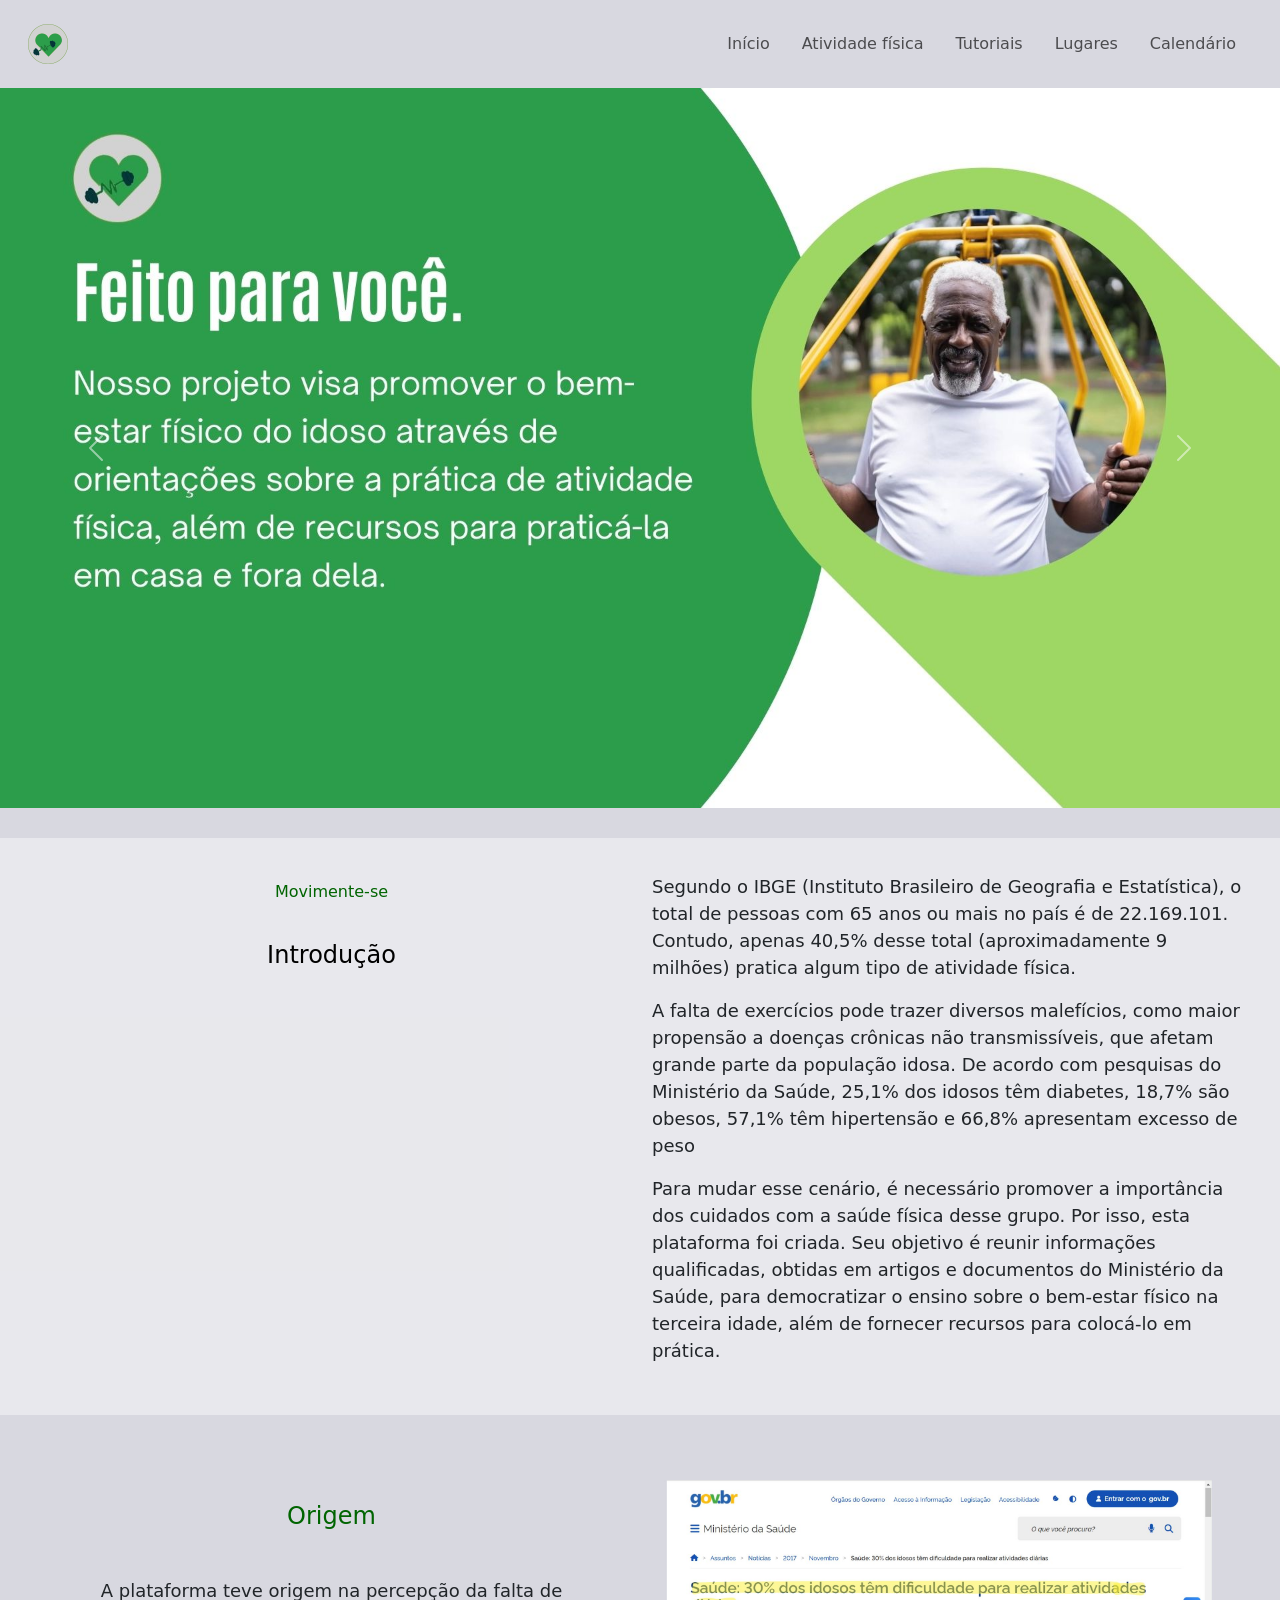
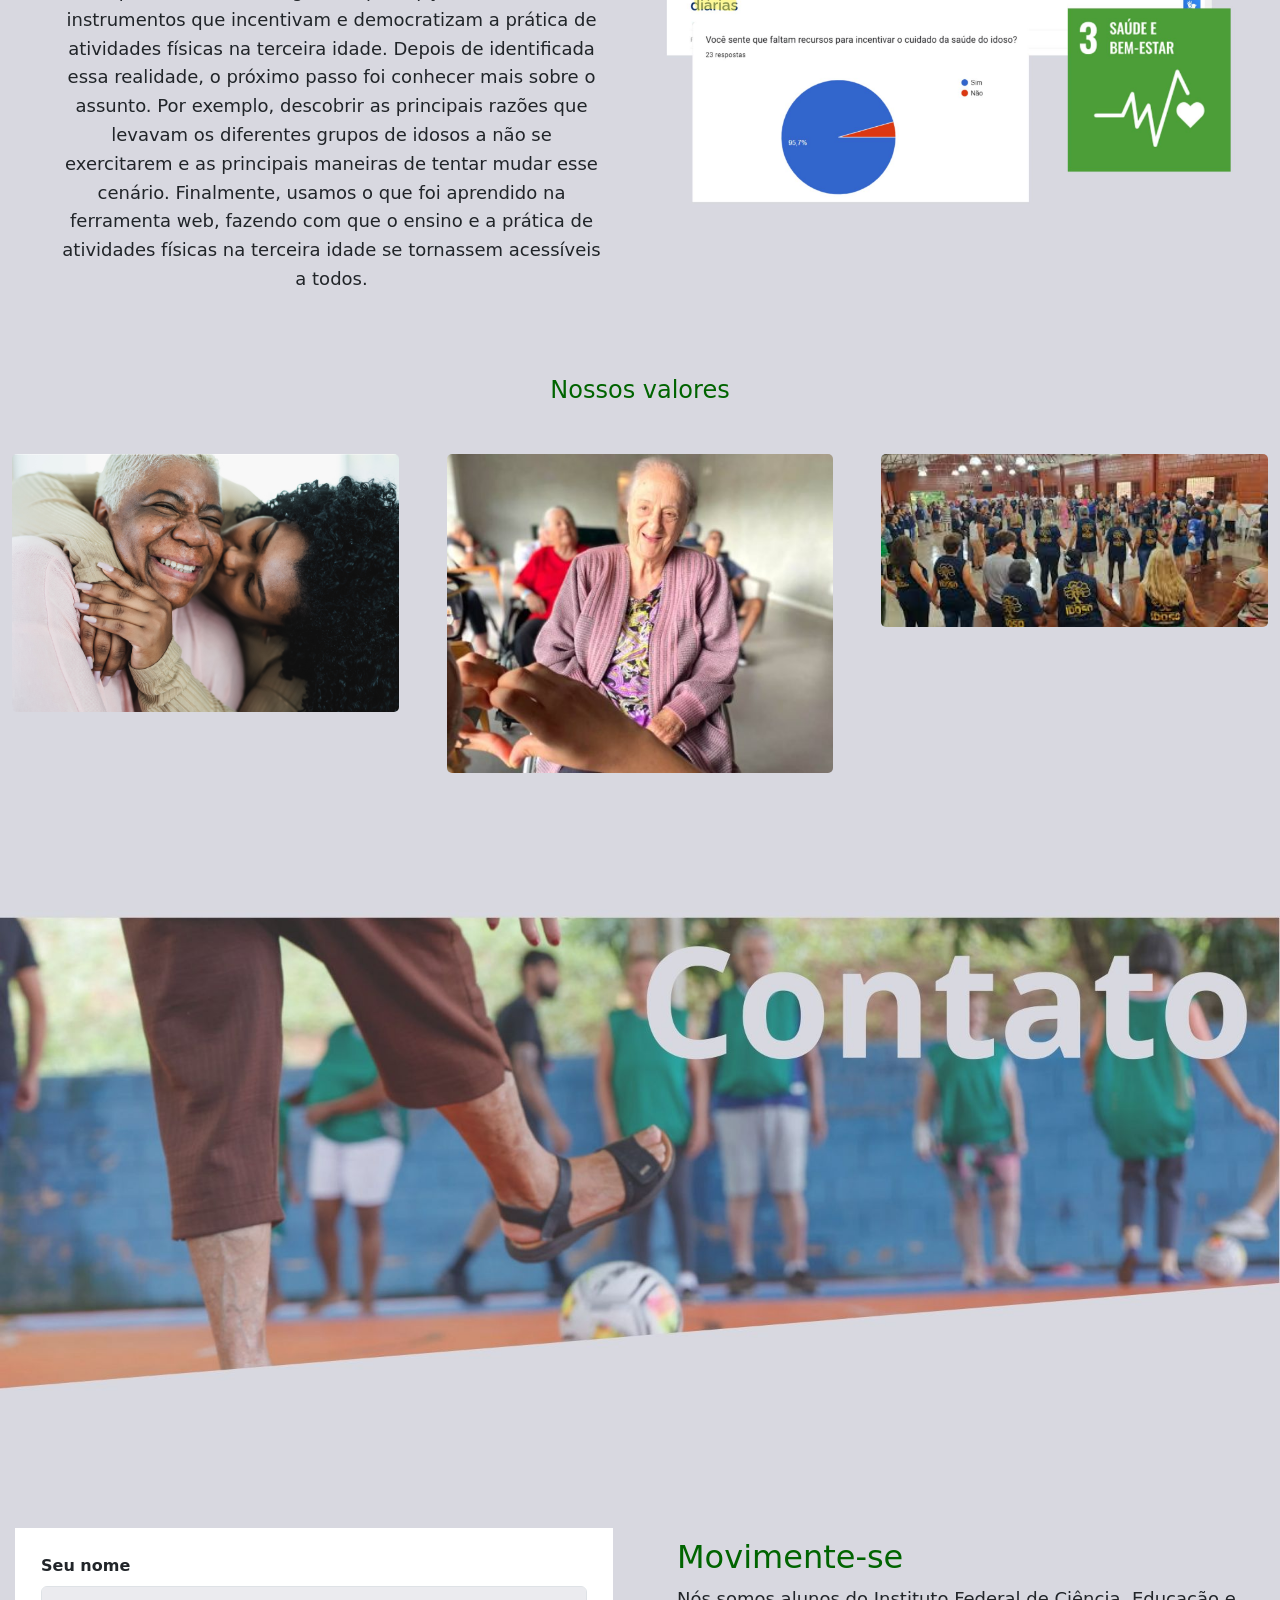
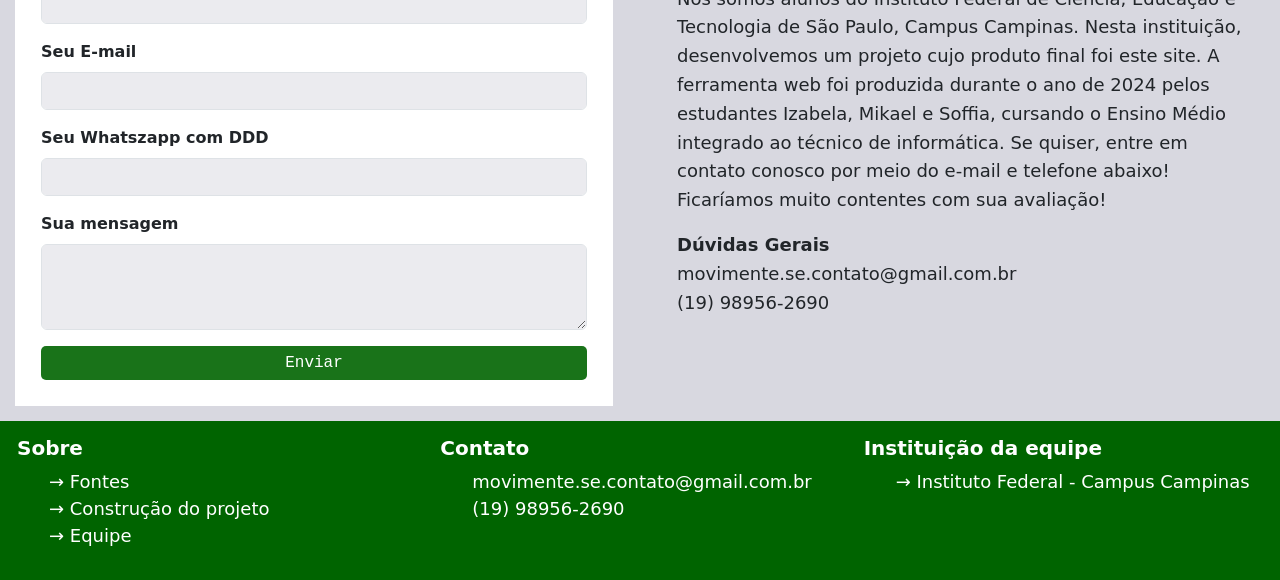
<file: index.html>
<!DOCTYPE html>
<html lang="en">
<head>
    <meta charset="UTF-8">
    <meta name="viewport" content="width=device-width, initial-scale=1.0">
    <title> Movimente-se </title>
    <link href="https://cdn.jsdelivr.net/npm/bootstrap@5.3.3/dist/css/bootstrap.min.css" rel="stylesheet" integrity="sha384-QWTKZyjpPEjISv5WaRU9OFeRpok6YctnYmDr5pNlyT2bRjXh0JMhjY6hW+ALEwIH" crossorigin="anonymous">
    
    <link rel="stylesheet" href="inicio.css">
</head>
<body class="body_atividade">
    <!--mudancas: colocar opcao para ouvir,
     colocar textinhos num container/bloco
     imgs na ul's
     ver se consigo colocar v-libras
     link nas imgs, para quando clicarem, mostrar um textinho 
     seguir modelo do site guardioes de vida, melhor p ler
     depois:
     lemrbar de colocar setinha pra voltar sem tds as telas, visivel e boa area de click
     perguntar pro andre como linkar em js, pra nao precisar ter varias paginas
     aprender reaact
     ver com andre se e bom colocar as transicoes da ong
        -->
    

    <!--navbar-->
    <nav class="navbar navbar-expand-lg p-3 navibar">
        <div class="container-fluid">
            <!--logo temporaria q sempre aparece-->
            <a href="inicio.html" class="navbar-brand">
              <img src="logo3.png" style="width: 40px; height: 40px;" alt="logo_temporario">
            </a>

            <!--botao hamburger/toggler-->
            <button class="navbar-toggler" type="button" data-bs-toggle="collapse" data-bs-target="#navbarNavAltMarkup" aria-controls="navbarNavAltMarkup" aria-expanded="false" aria-label="Toggle navigation">
              <span class="navbar-toggler-icon"></span>
          </button>

            <div class="collapse navbar-collapse flex-grow-1 text-center" id="navbarNavAltMarkup">
                    <ul class="navbar-nav ms-auto flex-nowrap align-items-center">
                        <li class="nav-item">
                            <a href="inicio.html" class="nav-link nav-active m-2 menu-item" aria-current="page">Início</a>
                        </li>

                        <li class="nav-item">
                            <a href="atividade.html" class="nav-link m-2 menu-item">Atividade física</a>
                        </li>

                        <li class="nav-item">
                            <a href="tutoriais.html" class="nav-link m-2 menu-item">Tutoriais</a>
                        </li>

                        <li class="nav-item">
                            <a href="lugares.html" class="nav-link m-2 menu-item">Lugares</a>
                        </li>
                        <li class="nav-item">
                          <a href="projeto/CALENDARIO.html" class="nav-link m-2 menu-item">Calendário</a>
                      </li>
                        

                    </div><!--row-->
                
            </div>
    </nav> <!--end navbar-->

    <!--carousel-->
    <div id="carouselExampleIndicators" class="carousel slide" data-ride="carousel">
        <!--<ol class="carousel-indicators">
          <li data-target="#carouselExampleIndicators" data-slide-to="0" class="active"></li>
          <li data-target="#carouselExampleIndicators" data-slide-to="1"></li>
          <li data-target="#carouselExampleIndicators" data-slide-to="2"></li>
        </ol>-->
        <div class="carousel-inner">
          <div class="carousel-item active">
            <img class="d-block w-100 altura" src="slideshow1.jpg" alt="First slide">
          </div>
          <div class="carousel-item">
            <a href="atividade.html">
              <img class="d-block w-100" src="slideshow2.jpg" alt="Second slide">
            </a>
          </div>
          <div class="carousel-item">
            <a href="lugares.html">
              <img class="d-block w-100" src="slideshow3.jpg" alt="Third slide">
            </a>
          </div>
        </div>

        <a class="carousel-control-prev" href="#carouselExampleIndicators" role="button" data-slide="prev">
          <span class="carousel-control-prev-icon" aria-hidden="true"></span>
          <span class="sr-only"></span>
        </a>
        <a class="carousel-control-next" href="#carouselExampleIndicators" role="button" data-slide="next">
          <span class="carousel-control-next-icon" aria-hidden="true"></span>
          <span class="sr-only"></span>
        </a>
      </div>

    <!--end carousel-->

      <!--div intro-->
    <div class="intro">
      <div class="row row-cols-1 row-cols-md-2">
        <div class="col col_titulo">
          <h6>Movimente-se</h6>

          <h4>Introdução</h4>

        </div><!--col titulos-->

      <div class="col letra_maior">
        <p>
          Segundo o IBGE (Instituto Brasileiro de Geografia e Estatística), o total de pessoas com 65 anos 
          ou mais no país é de 22.169.101. Contudo, apenas 40,5% desse total (aproximadamente 9 milhões) 
          pratica algum tipo de atividade física. 
        </p>

        <p>
          A falta de exercícios pode trazer diversos malefícios, como maior propensão a doenças crônicas 
          não transmissíveis, que afetam grande parte da população idosa. De acordo com pesquisas do 
          Ministério da Saúde, 25,1% dos idosos têm diabetes, 18,7% são obesos, 57,1% têm hipertensão e 
          66,8% apresentam excesso de peso
        </p>

        <p>
          Para mudar esse cenário, é necessário promover a importância dos cuidados com a saúde física 
          desse grupo. Por isso, esta plataforma foi criada. Seu objetivo é reunir informações qualificadas, 
          obtidas em artigos e documentos do Ministério da Saúde, para democratizar o ensino sobre o bem-estar 
          físico na terceira idade, além de fornecer recursos para colocá-lo em prática.   
        </p>
      </div><!--col texto intro-->

    </div><!--row-->
    </div><!--end intro-->

    <!--origem do projeto-->

    <div class="origem">
      <div class="row row-cols-1 row-cols-md-2">
        <div class="col col_titulo">

          <h4 style="color: darkgreen;">Origem</h4>
          <p class="textinho letra_maior">
            A plataforma teve origem na percepção da falta de instrumentos que incentivam e democratizam a prática de atividades físicas na terceira idade. Depois de identificada essa realidade, o próximo passo foi conhecer mais sobre o assunto. Por exemplo, descobrir as principais razões que levavam os diferentes grupos de idosos a não se exercitarem e as principais maneiras de tentar mudar esse cenário. Finalmente, usamos o que foi aprendido na ferramenta web, fazendo com que o ensino e a prática de atividades físicas na terceira idade se tornassem acessíveis a todos.
             
          </p>

        </div><!--col titulos-->

        <div class="col">
          <img class="origem_img img-fluid" src="origem_plataforma.jpg" alt="origem da plataforma">
        </div><!--col img-->
      </div><!--row-->
    </div><!--origem-->

    <!--overlay-->
    <h4 style="text-align: center; color: darkgreen;">Nossos valores</h4>
    <div class="row row-cols-md-3 row-cols-1">

      <div class="col">
        <div class="container" style="justify-content: center; text-align: center;">
          <img src="empatia_idoso.jpg" alt="Avatar" class="image">
          <div class="overlay">
            <div class="text">Empatia</div>
          </div>
        </div><!--container-->
      </div>

      <div class="col">
        <div class="container" style="justify-content: center;">
          <img src="determinacao.jpg" alt="Avatar" class="image">
          <div class="overlay">
            <div class="text">Determinação</div>
          </div>
        </div><!--container-->
      </div>

      <div class="col">
        <div class="container" style="justify-content: center;">
          <img src="constancia.jpg" alt="Avatar" class="image">
          <div class="overlay">
            <div class="text">Constância</div>
          </div>
        </div><!--container-->
      </div>
  </div><!--row-->


    <!--contato-->
    <div>
      <img src="contato5.jpg" class="img-fluid" alt="comeco_ptcontato">
    </div>

    <div class="row row-cols-1 row-cols-lg-2">

      <div class="col">
          <form class="formulario">

            <div class="m-3">
              <label for="exampleInputEmail1" class="form-label">Seu nome</label>
              <input type="text" class="form-control teste" id="exampleInputEmail1" aria-describedby="emailHelp">
            </div>

            <div class="m-3">
              <label for="exampleInputEmail" class="form-label">Seu E-mail</label>
              <input type="email" class="form-control teste" id="exampleInputEmail1">
            </div>

            <div class="m-3">
              <label for="exampleInputEmail" class="form-label">Seu Whatszapp com DDD</label>
              <input type="tel" class="form-control teste" id="exampleInputEmail1">
            </div>

            <div class="m-3">
              <label for="exampleFormControlTextarea1" class="form-label">Sua mensagem</label>
              <textarea class="form-control teste" id="exampleFormControlTextarea1" rows="3"></textarea>
            </div>
          
            <div class="m-3">
              <button type="button"  class="botao_form">Enviar</button>
            </div>
          </form>
        </div><!--col form-->
      

      <!--textinho-->
      <div class="col">
        <div class="textinho">
          <h2 style="color: darkgreen;">Movimente-se</h2>

            <p class="letra_maior">
              Nós somos alunos do Instituto Federal de Ciência, Educação e Tecnologia de São Paulo, Campus Campinas. Nesta instituição, desenvolvemos um projeto cujo produto final foi este site. A ferramenta web foi produzida durante o ano de 2024 pelos estudantes Izabela, Mikael e Soffia, cursando o Ensino Médio integrado ao técnico de informática. Se quiser, entre em contato conosco por meio do e-mail e telefone abaixo! Ficaríamos muito contentes com sua avaliação!
            </p>

            <p class="letra_maior">
              <strong>Dúvidas Gerais</strong> <br>
              movimente.se.contato@gmail.com.br <br>
              (19) 98956-2690 <br>
            </p>
        </div><!--div textinhos-->
      </div><!--col textinhos-->
    </div><!--div row-->

    <!--footer-->
    <footer class="letra_maior">
      <div class="row row-cols-md-3 row-cols-2 text_rodape">
        <div class="col">
          <!--col sobre-->
          <h5>Sobre</h5>
          <ul>
            <li> <a class="rodape_link" href="Fontes - Movimente-se.pdf" target="_blank"> &rarr; Fontes</a></li>
            <li> <a class="rodape_link" target="_blank" href="Construção do projeto - textos para feiras.pdf"> &rarr; Construção do projeto </a></li>
            <li> <a class="rodape_link" target="_blank" href="Integrantes_movimente-se.pdf"> &rarr; Equipe </a></li>
          </ul>
        </div><!--col sobre-->

        <!--col contato-->
        <div class="col">
          <h5>Contato</h5>
          <ul>
            <li> movimente.se.contato@gmail.com.br</li>
            <li>(19) 98956-2690</li>
          </ul>
        </div><!--col contato-->

        <!--col instituicao-->
        <div class="col">
          <h5>Instituição da equipe</h5>
          <ul>
            <li> <a href="https://portal.cmp.ifsp.edu.br/" target="_blank" class="rodape_link"> &rarr; Instituto Federal - Campus Campinas </a></li>
          </ul>
        </div>
        
      </div><!--row p/ organizar text-->
    </footer>




<script src="https://code.jquery.com/jquery-3.4.1.slim.min.js" integrity="sha384-J6qa4849blE2+poT4WnyKhv5vZF5SrPo0iEjwBvKU7imGFAV0wwj1yYfoRSJoZ+n" crossorigin="anonymous"></script>
<script src="https://cdn.jsdelivr.net/npm/popper.js@1.16.0/dist/umd/popper.min.js" integrity="sha384-Q6E9RHvbIyZFJoft+2mJbHaEWldlvI9IOYy5n3zV9zzTtmI3UksdQRVvoxMfooAo" crossorigin="anonymous"></script>
<script src="https://cdn.jsdelivr.net/npm/bootstrap@4.4.1/dist/js/bootstrap.min.js" integrity="sha384-wfSDF2E50Y2D1uUdj0O3uMBJnjuUD4Ih7YwaYd1iqfktj0Uod8GCExl3Og8ifwB6" crossorigin="anonymous"></script>
</body>
</html>
</file>
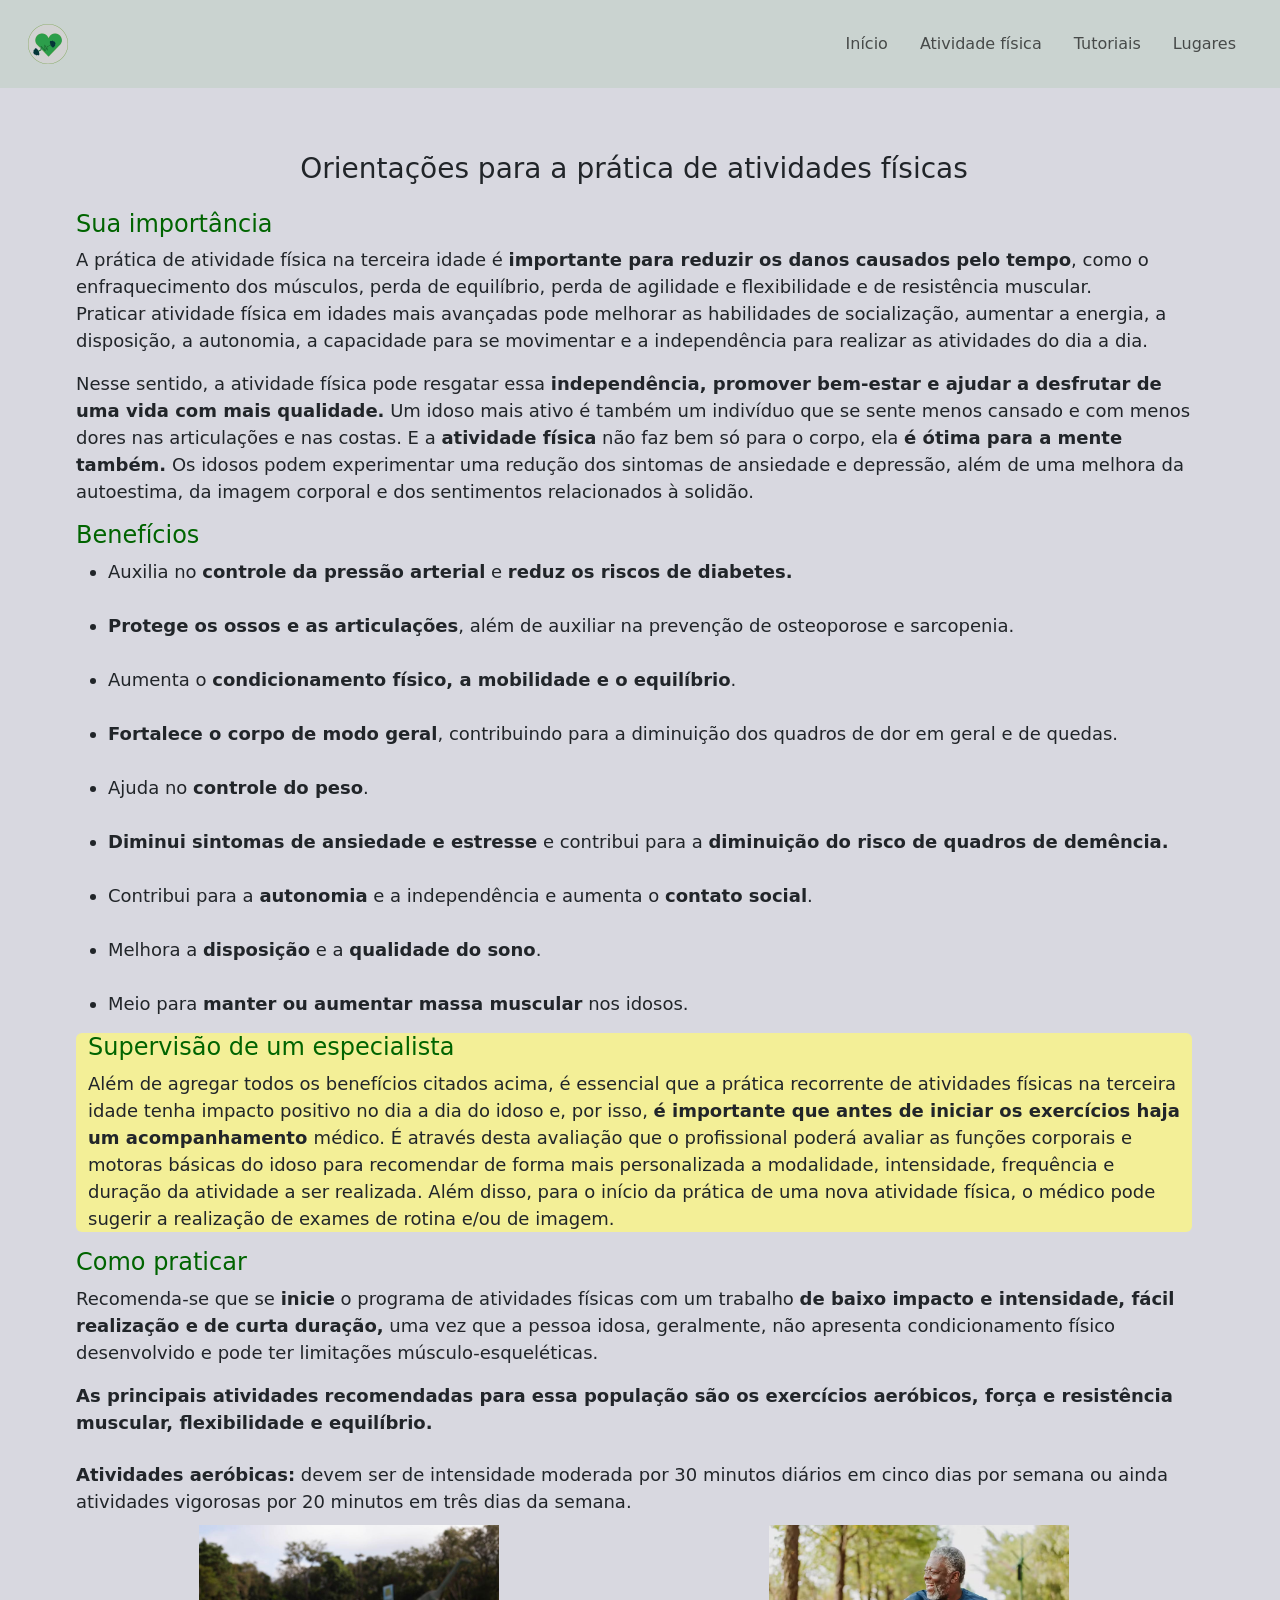
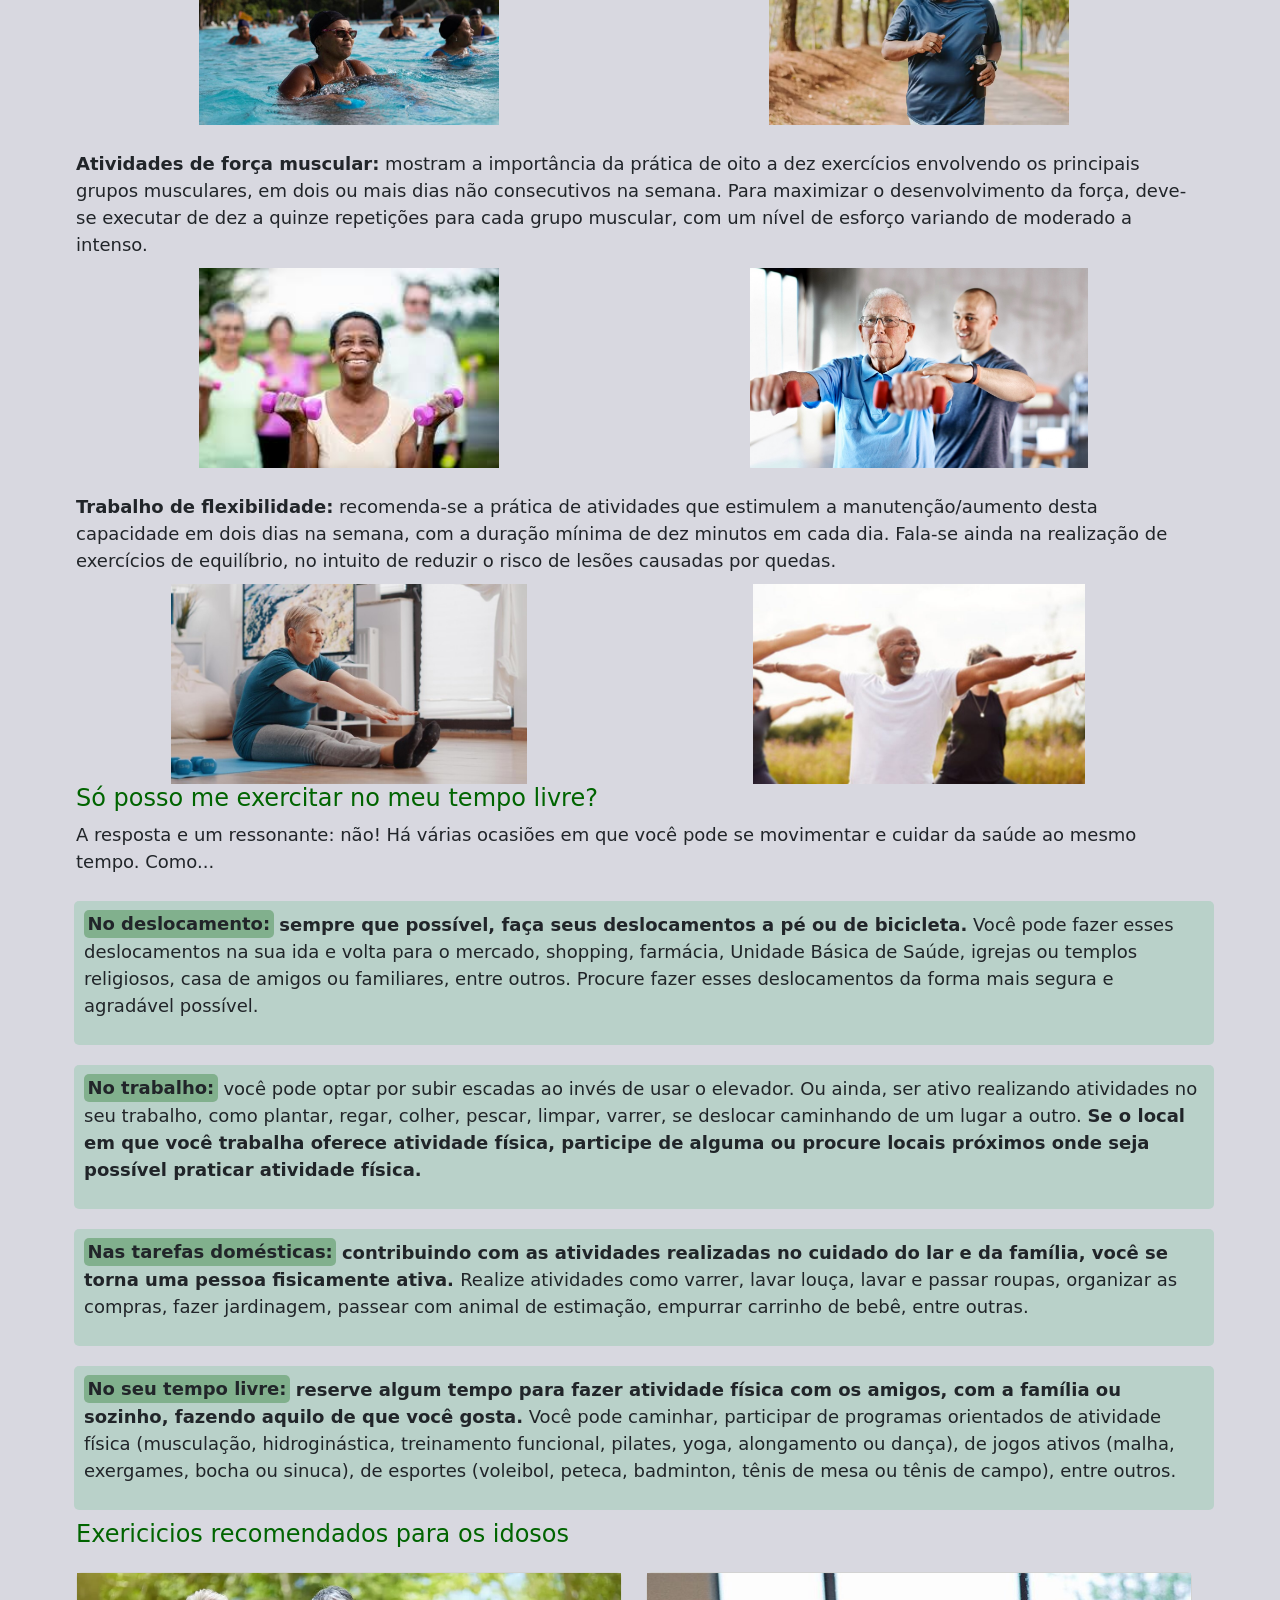
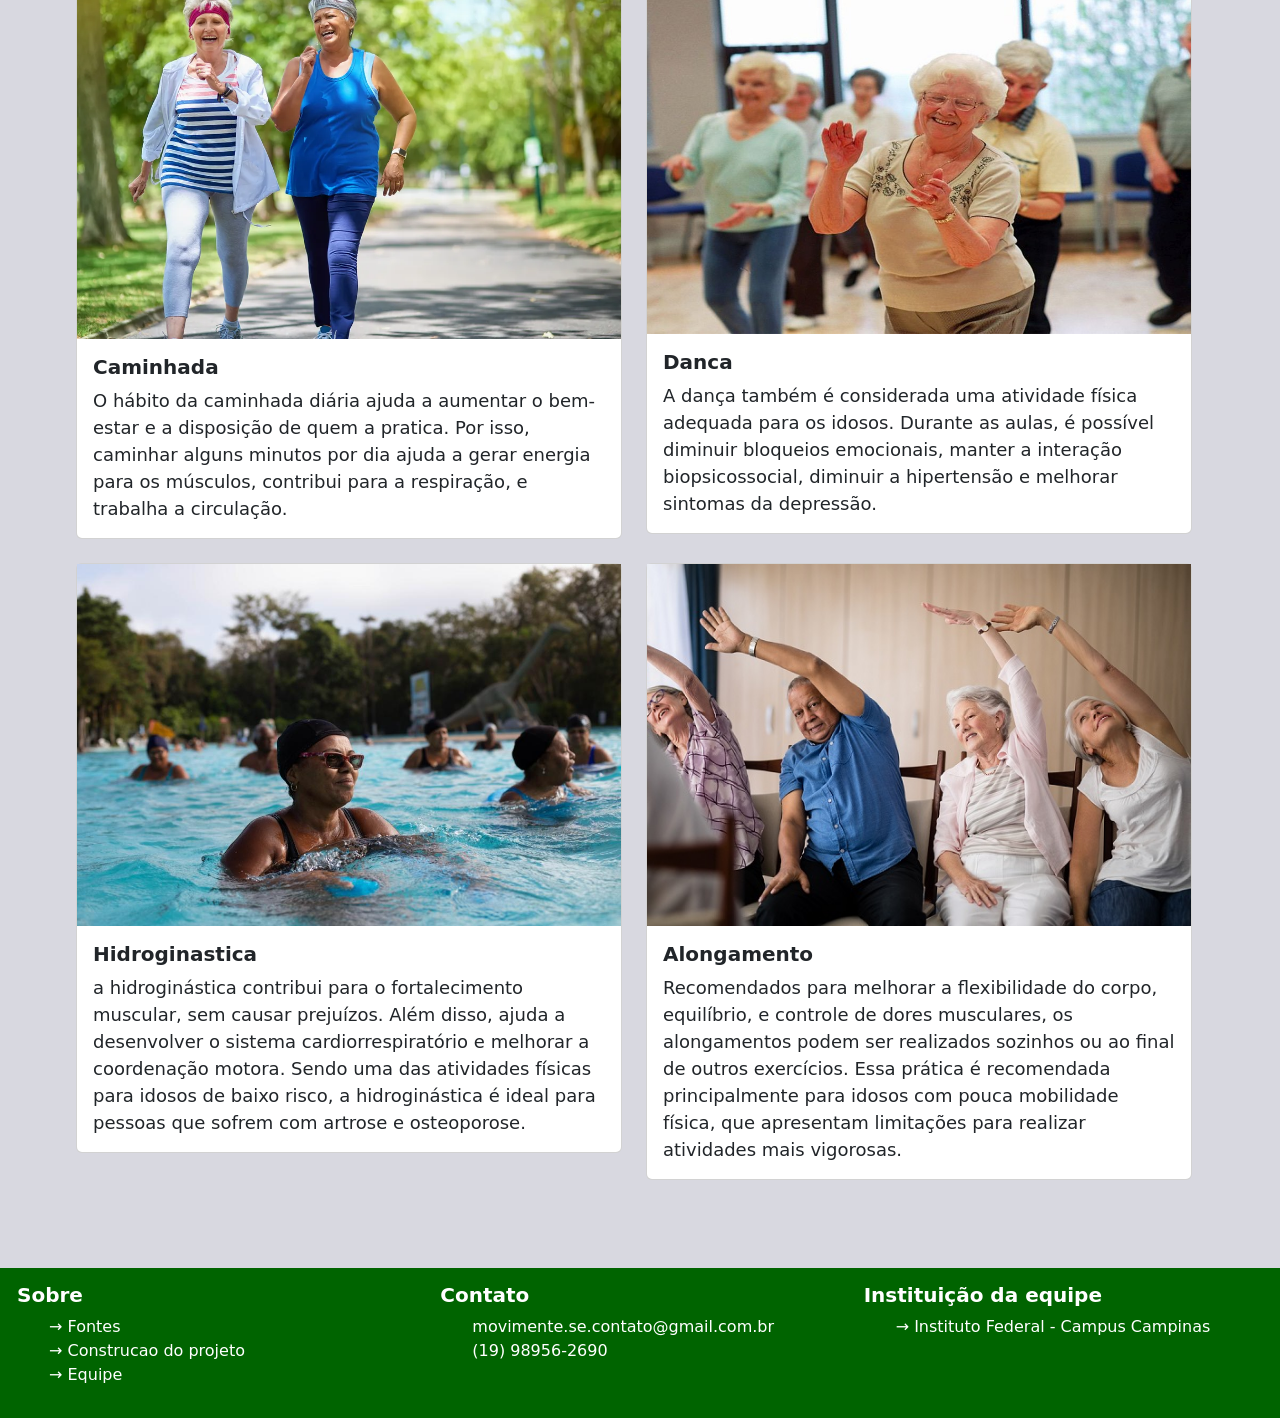
<file: atividade.html>
<!DOCTYPE html>
<html lang="en">
<head>
    <meta charset="UTF-8">
    <meta name="viewport" content="width=device-width, initial-scale=1.0">
    <title>Movimente-se </title>
    <link href="https://cdn.jsdelivr.net/npm/bootstrap@5.3.3/dist/css/bootstrap.min.css" rel="stylesheet" integrity="sha384-QWTKZyjpPEjISv5WaRU9OFeRpok6YctnYmDr5pNlyT2bRjXh0JMhjY6hW+ALEwIH" crossorigin="anonymous">
    <script src="https://cdn.jsdelivr.net/npm/bootstrap@5.3.3/dist/js/bootstrap.bundle.min.js" integrity="sha384-YvpcrYf0tY3lHB60NNkmXc5s9fDVZLESaAA55NDzOxhy9GkcIdslK1eN7N6jIeHz" crossorigin="anonymous"></script>
    <link rel="stylesheet" href="base.css">
</head>
<body class="body_atividade">
    <!--mudancas: colocar opcao para ouvir,
     colocar textinhos num container/bloco
     imgs na ul's
     ver se consigo colocar v-libras
     link nas imgs, para quando clicarem, mostrar um textinho 
     seguir modelo do site guardioes de vida, melhor p ler
     depois:
     lemrbar de colocar setinha pra voltar sem tds as telas, visivel e boa area de click
     perguntar pro andre como linkar em js, pra nao precisar ter varias paginas
     aprender reaact
     ver com andre se e bom colocar as transicoes da ong
        -->
    

        <!--navbar-->
        <nav class="navbar navbar-expand-lg p-3 navibar">
            <div class="container-fluid">
                <!--logo temporaria q sempre aparece-->
                <a href="inicio.html" class="navbar-brand">
                    <img src="logo3.png" style="width: 40px; height: 40px;" alt="logo_temporario">
                </a>

                <!--botao hamburger/toggler-->
                <button class="navbar-toggler" type="button" data-bs-toggle="collapse" data-bs-target="#navbarNavAltMarkup" aria-controls="navbarNavAltMarkup" aria-expanded="false" aria-label="Toggle navigation">
                    <span class="navbar-toggler-icon"></span>
                </button>

                <div class="collapse navbar-collapse flex-grow-1 text-center" id="navbarNavAltMarkup">
                        <ul class="navbar-nav ms-auto flex-nowrap align-items-center">
                            <li class="nav-item">
                                <a href="inicio.html" class="nav-link nav-active m-2 menu-item" aria-current="page">Início</a>
                            </li>

                            <li class="nav-item">
                                <a href="atividade.html" class="nav-link m-2 menu-item">Atividade física</a>
                            </li>

                            <li class="nav-item">
                                <a href="tutoriais.html" class="nav-link m-2 menu-item">Tutoriais</a>
                            </li>

                            <li class="nav-item">
                                <a href="lugares.html" class="nav-link m-2 menu-item">Lugares</a>
                            </li>

                        </div><!--row-->
                    
                </div>
        </nav>

        <!--atividade fisica-->
        <!--como fazer (geralzao) (dps ver se especifico em outra pagina, atraves do manuel)-->

        <div class="container textinhos">

            <h3 class="m-4 text-center"> Orientações para a prática de atividades físicas </h3>

            <h4>Sua importância</h4>
            <p>
                A prática de atividade física na terceira idade é <strong>importante para reduzir
                os danos causados pelo tempo</strong>, como o enfraquecimento dos músculos,
                perda de equilíbrio, perda de agilidade e flexibilidade e de resistência
                muscular. <br> Praticar atividade física em idades mais avançadas pode melhorar
                as habilidades de socialização, aumentar a energia, a disposição, a autonomia, 
                a capacidade para se movimentar e a independência para realizar as atividades do
                dia a dia. 
            </p>

            <p>
                Nesse sentido, a atividade física pode resgatar essa <strong>independência, promover bem-estar
                e ajudar a desfrutar de uma vida com mais qualidade.</strong>
                Um idoso mais ativo é também um indivíduo que se sente menos cansado e com menos dores 
                nas articulações e nas costas. E a <strong>atividade física</strong> não faz bem só para o corpo, ela
                <strong> é ótima 
                para a mente também.</strong> Os idosos podem experimentar uma redução dos sintomas de ansiedade e 
                depressão, além de uma melhora da autoestima, da imagem corporal e dos sentimentos relacionados 
                à solidão. 
                
            </p>

            <!--beneficios-->
            <h4>Benefícios</h4>
                <ul>
                    <li> Auxilia no <strong>controle da pressão arterial</strong> e <strong>reduz os riscos de diabetes.</strong></li>
                    <br>
                    <li> <strong>Protege os ossos e as articulações</strong>, além de auxiliar na prevenção de osteoporose e sarcopenia.</li>
                    <br>
                    <li> Aumenta o <strong>condicionamento físico, a mobilidade e o equilíbrio</strong>.</li>
                    <br>
                    <li> <strong>Fortalece o corpo de modo geral</strong>, contribuindo para a diminuição dos quadros de dor em geral e de quedas.</li>
                    <br>
                    <li>Ajuda no <strong>controle do peso</strong>.</li>
                    <br>
                    <li> <strong>Diminui sintomas de ansiedade e estresse</strong> e contribui para a <strong>diminuição do risco de quadros de demência.</strong></li>
                    <br>
                    <li> Contribui para a <strong>autonomia</strong> e a independência e aumenta o <strong>contato social</strong>.</li>
                    <br>
                    <li> Melhora a <strong>disposição</strong> e a <strong>qualidade do sono</strong>.</li>
                    <br>
                    <li> Meio para <strong>manter ou aumentar massa muscular</strong> nos idosos.</li>
                </ul>
            </p>

            <div class="container rounded supervisao">
                <h4>Supervisão de um especialista</h4>
                <p>
                    Além de agregar todos os benefícios citados acima, é essencial que a prática recorrente
                    de atividades físicas na terceira idade tenha impacto positivo no dia a dia do idoso e,
                    por isso, <strong>é importante que antes de iniciar os exercícios haja um acompanhamento 
                    </strong>médico.
                    É através desta avaliação que o profissional poderá avaliar as funções corporais e motoras
                    básicas do idoso para recomendar de forma mais personalizada a modalidade, intensidade, 
                    frequência e duração da atividade a ser realizada.
                    Além disso, para o início da prática de uma nova atividade física, o médico pode sugerir 
                    a realização de exames de rotina e/ou de imagem.

                </p>
            </div>

            
            <h4>Como praticar</h4>

            <p>
                Recomenda-se que se <strong>inicie</strong> o programa de atividades físicas com um trabalho 
                <strong>de baixo impacto
                e intensidade, fácil realização e de curta duração,</strong> uma vez que a pessoa idosa, geralmente, 
                não apresenta condicionamento físico desenvolvido e pode ter limitações músculo-esqueléticas. 
            </p>

            <p>
                <strong>As principais atividades recomendadas para essa população são os 
                exercícios aeróbicos, força e resistência muscular, flexibilidade e equilíbrio.
                </strong>
            </p>

            <div>
                <p class="tipos_atividade">
                    <strong>Atividades aeróbicas:</strong> devem ser de intensidade moderada por 30 minutos diários em cinco 
                    dias por semana ou ainda atividades vigorosas por 20 minutos em três dias da semana. 
                </p>

                <div class="row row-cols-2">
                    <img src="hidro.jpg" alt="Senhoras particando Hidroginastica" class="imagem_teste">
                    <img src="idoso_aero.avif" alt="idoso correndo" class="imagem_teste">
                </div>
            </div><!--teste2-->

            <div>
                <p class="tipos_atividade">
                    <strong>Atividades de força muscular:</strong> mostram a importância da prática de oito 
                    a dez exercícios envolvendo os principais grupos musculares, em dois ou mais dias não 
                    consecutivos na semana. Para maximizar o desenvolvimento da força, deve-se executar de dez 
                    a quinze repetições para cada grupo muscular, com um nível de esforço variando de moderado 
                    a intenso.
                </p>

                
                <div class="row row-cols-2">
                    <img src="condicionamento.jpeg" alt="Senhoras particando Hidroginastica" class="imagem_teste">
                    <img src="idoso_forca.jpg" alt="idoso correndo" class="imagem_teste">
                </div>
                
            </div><!--forca-->

            <div>
                <p class="tipos_atividade">
                    <strong>Trabalho de flexibilidade:</strong> recomenda-se a prática de atividades que 
                    estimulem a manutenção/aumento desta capacidade em dois dias na semana, com a duração mínima 
                    de dez minutos em cada dia. Fala-se ainda na realização de exercícios de equilíbrio, no 
                    intuito de reduzir o risco de lesões causadas por quedas.
                </p>
                
                <div class="row row-cols-2">
                    <img src="flexibilidade.jpg" alt="Senhoras particando Hidroginastica" class="imagem_teste">
                    <img src="flexibilidade2.jpg" alt="idoso correndo" class="imagem_teste">
                </div>

            </div><!--flexibilidade-->
        
            <h4>Só posso me exercitar no meu tempo livre?</h4>
            <p>
                A resposta e um ressonante: não! Há várias ocasiões em que você pode se movimentar 
                e cuidar da saúde ao mesmo tempo. Como... 
            </p>

            <div class="row row-cols-1">

                <div class="col container caixa1">
                    <p>
                        <mark><strong>No deslocamento:</strong></mark> 
                        <strong>sempre que possível, faça seus deslocamentos a pé ou de bicicleta.</strong> 
                        Você pode fazer esses deslocamentos na sua ida e volta para o mercado, shopping, 
                        farmácia, Unidade Básica de Saúde, igrejas ou templos religiosos, casa de amigos ou 
                        familiares, entre outros. Procure fazer esses deslocamentos da forma mais segura e 
                        agradável possível. 
                    </p>
                </div>

                <div class="col container caixa1">
                    <p>
                        <mark><strong>No trabalho:</strong></mark>  
                        você pode optar por subir escadas ao invés de usar o elevador. Ou ainda, 
                        ser ativo realizando atividades no seu trabalho, como plantar, regar, colher, pescar, 
                        limpar, varrer, se deslocar caminhando de um lugar a outro. <strong>Se o local em que você 
                        trabalha oferece atividade física, participe de alguma ou procure locais próximos onde 
                        seja possível praticar atividade física. </strong>
                    </p>
                </div>

                <div class="col container caixa1">
                    <p>
                        <mark><strong>Nas tarefas domésticas:</strong></mark> 
                        <strong>contribuindo com as atividades realizadas no cuidado do lar e 
                        da família, você se torna uma pessoa fisicamente ativa. </strong> Realize atividades como varrer, 
                        lavar louça, lavar e passar roupas, organizar as compras, fazer jardinagem, passear com 
                        animal de estimação, empurrar carrinho de bebê, entre outras.
                    </p>
                </div>

                
                <div class="col container caixa1">
                    <p>
                        <mark><strong>No seu tempo livre:</strong></mark>
                        <strong>reserve algum tempo para fazer atividade física com os amigos, 
                        com a família ou sozinho, fazendo aquilo de que você gosta.</strong> Você pode caminhar, 
                        participar de programas orientados de atividade física (musculação, hidroginástica, 
                        treinamento funcional, pilates, yoga, alongamento ou dança), de jogos ativos (malha, 
                        exergames, bocha ou sinuca), de esportes (voleibol, peteca, badminton, tênis de mesa 
                        ou tênis de campo), entre outros.  
                    </p>
                </div>

            </div><!--row-->



            <h4>Exericicios recomendados para os idosos</h4>
            <div class="row row-cols-1 row-cols-md-2 mt-4">

                <div class="col mb-4">
                    <div class="card">
                        <img id="myImg" src="caminhada.webp" alt="Duas senhoras caminhando no parque">
                        <div class="card-body">
                            <h5 class="card-title">Caminhada</h5>
                            <p class="card-text"> O hábito da caminhada diária ajuda a aumentar o bem-estar e a disposição de quem a pratica. Por isso, caminhar alguns minutos por dia ajuda a gerar energia para os músculos, contribui para a respiração, e trabalha a circulação. </p>
                        </div>
                    </div>
                </div><!--col1-->
  

                <div class="col  mb-2">
                    <div class="card card_teste">
                    
                        <img src="danca.jpg" alt="Duas senhoras caminhando no parque">
                        <div class="card-body">
                            <h5 class="card-title">Danca</h5>
                            <p class="card-text"> A dança também é considerada uma atividade física adequada para os idosos. Durante as aulas, é possível diminuir bloqueios emocionais, manter a interação biopsicossocial, diminuir a hipertensão e melhorar sintomas da depressão. </p>
                        </div>
                    </div>
                </div><!--col4-->

            </div><!--cards-->

            <div class="row row-cols-1 row-cols-md-2">

                <div class="col mb-4">
                    <div class="card card_teste">
                        <img src="hidro.jpg" alt="Duas senhoras caminhando no parque">
                        <div class="card-body">
                            <h5 class="card-title">Hidroginastica</h5>
                            <p class="card-text"> a hidroginástica contribui para o fortalecimento muscular, sem causar prejuízos. Além disso, ajuda a desenvolver o sistema cardiorrespiratório e melhorar a coordenação motora. Sendo uma das atividades físicas para idosos de baixo risco, a hidroginástica é ideal para pessoas que sofrem com artrose e osteoporose.</p>
                        </div>
                    </div>
                </div><!--col3-->

                <div class="col  mb-4">
                    <div class="card">
                        <img id="myImg" src="alongamento.jpg" alt="Duas senhoras caminhando no parque">
                        <div class="card-body">
                            <h5 class="card-title">Alongamento</h5>
                            <p class="card-text"> Recomendados para melhorar a flexibilidade do corpo, equilíbrio, e controle de dores musculares, os alongamentos podem ser realizados sozinhos ou ao final de outros exercícios. Essa prática é recomendada principalmente para idosos com pouca mobilidade física, que apresentam limitações para realizar atividades mais vigorosas. </p>
                        </div>
                    </div>
                </div><!--col2-->

            </div><!--cards2-->

                    
        </div><!--tds textos-->

    </div><!--container-fluid-->

    <!--footer-->
    <footer class="letra_maior">
        <div class="row row-cols-md-3 row-cols-2 text_rodape">
          <div class="col">
            <!--col sobre-->
            <h5>Sobre</h5>
            <ul class="footer_ul">
              <li> <a class="rodape_link" target="_blank" href="Fontes - Movimente-se.pdf"> &rarr; Fontes</a></li>
              <li> <a class="rodape_link" target="_blank" href="Construção do projeto - textos para feiras.pdf"> &rarr; Construcao do projeto </a></li>
              <li> <a class="rodape_link" target="_blank" href="Integrantes_movimente-se.pdf"> &rarr; Equipe </a></li>
            </ul>
          </div><!--col sobre-->
  
          <!--col contato-->
          <div class="col">
            <h5>Contato</h5>
            <ul class="footer_ul">
              <li class="rodape_link"> movimente.se.contato@gmail.com.br</li>
              <li class="rodape_link">(19) 98956-2690</li>
            </ul>
          </div><!--col contato-->
  
          <!--col instituicao-->
          <div class="col">
            <h5>Instituição da equipe</h5>
            <ul class="footer_ul">
              <li> <a href="https://portal.cmp.ifsp.edu.br/" target="_blank" class="rodape_link"> &rarr; Instituto Federal - Campus Campinas </a></li>
            </ul>
          </div>
          
        </div><!--row p/ organizar text-->
  
        
      </footer>
  
</body>
</html>
</file>
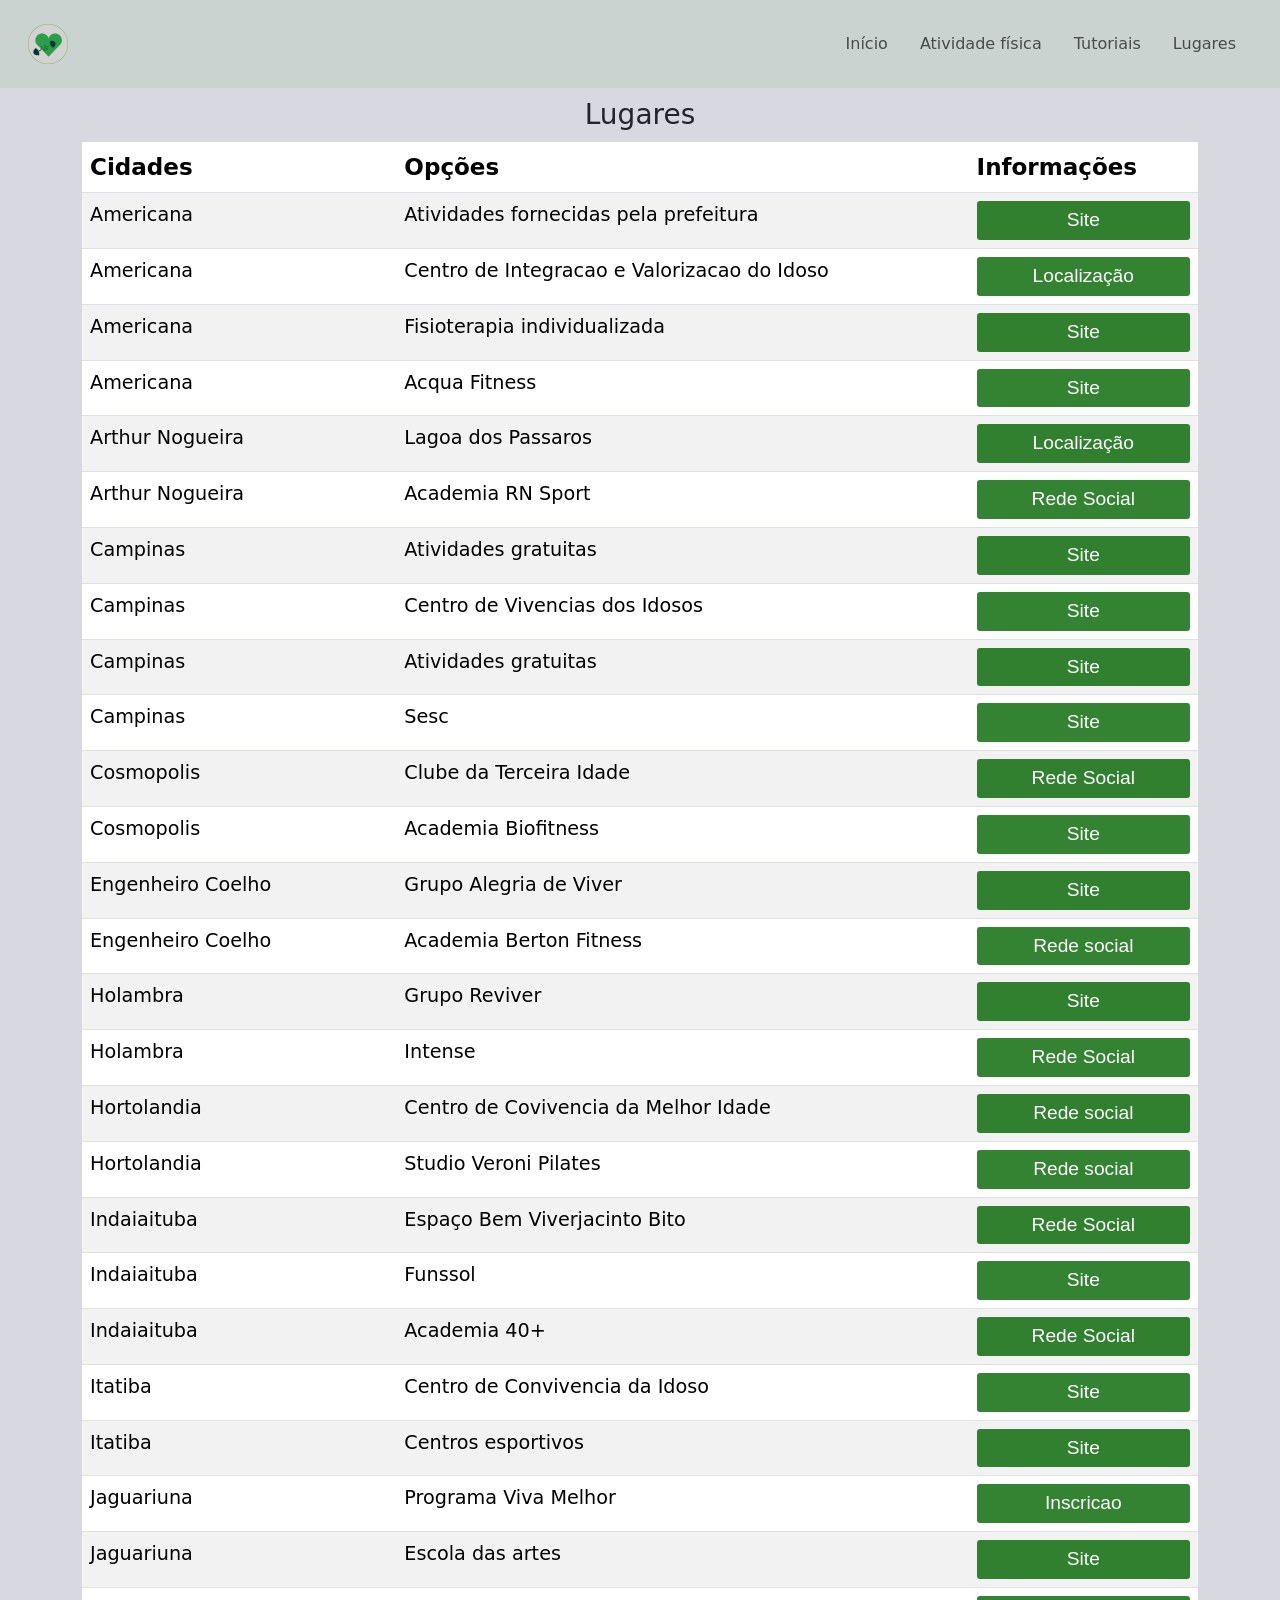
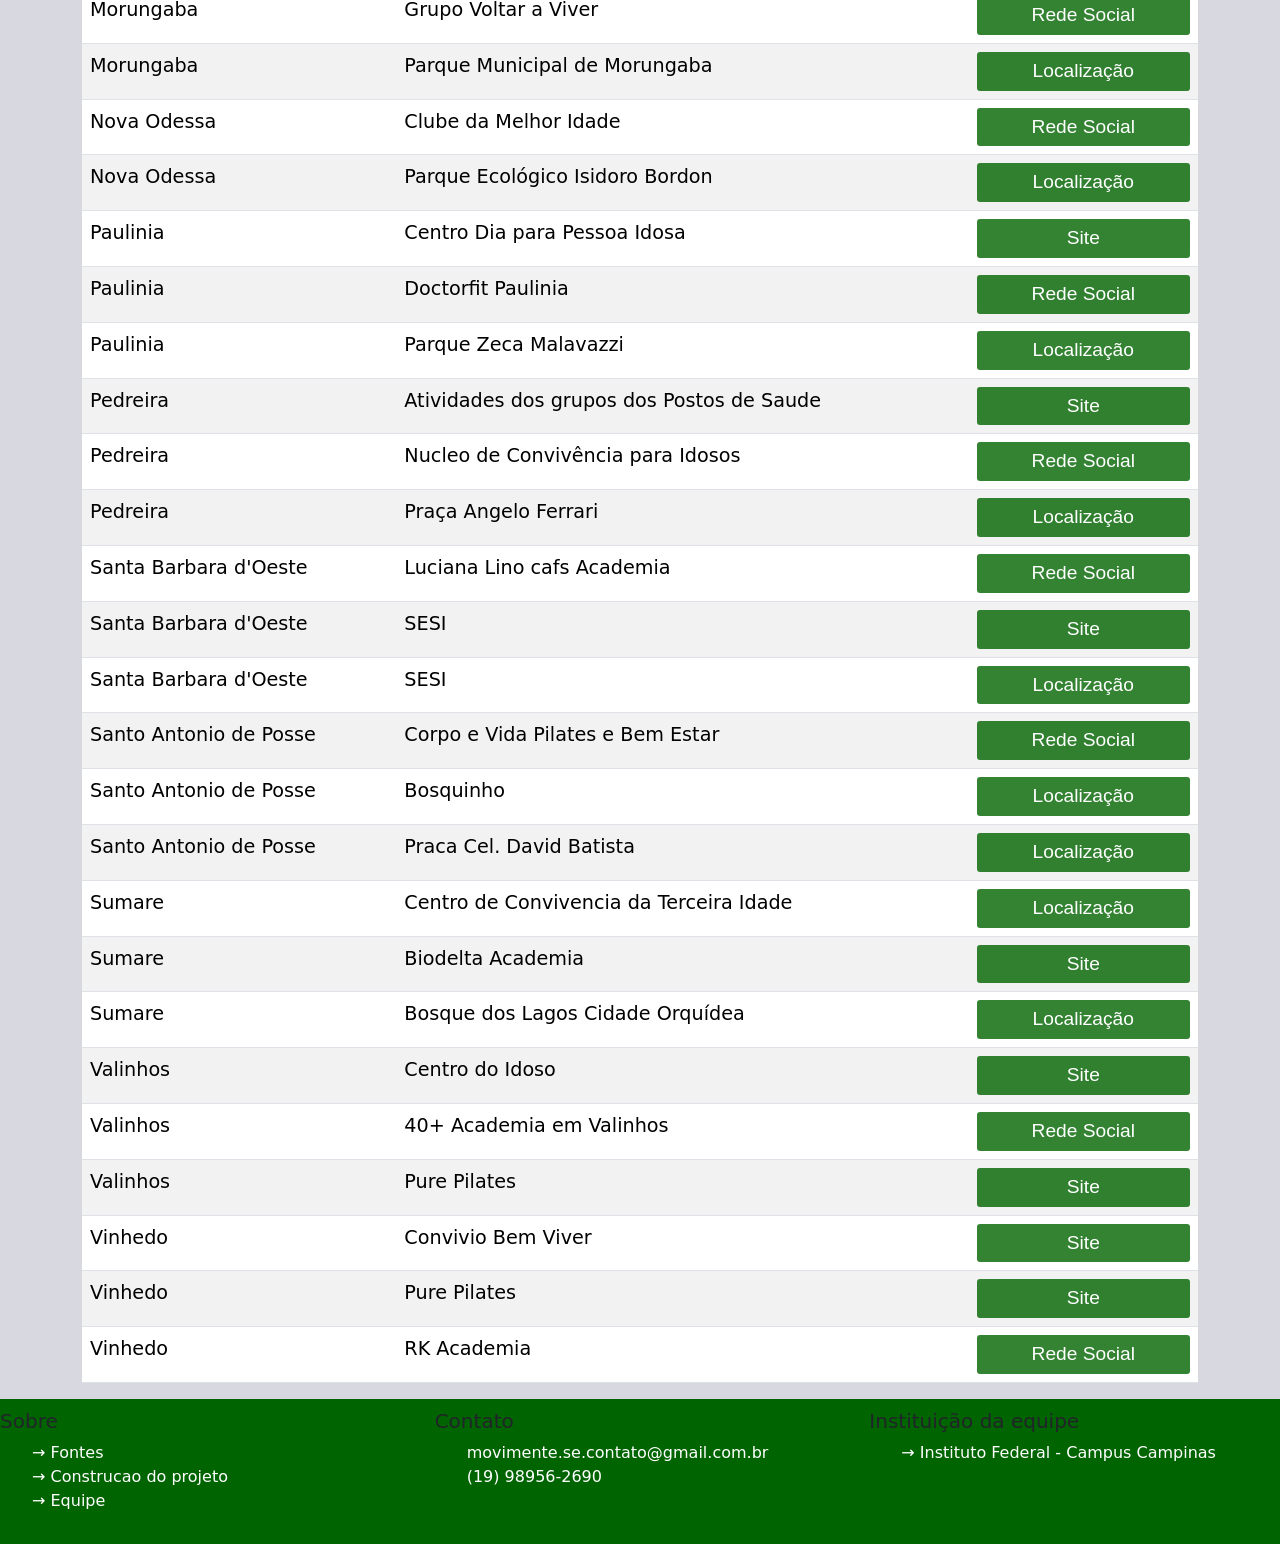
<file: lugares.html>
<!DOCTYPE html>
<html lang="en">
<head>
    <meta charset="UTF-8">
    <meta name="viewport" content="width=device-width, initial-scale=1.0">
    <title>Movimente-se</title>
    <link rel="stylesheet" href="base.css">
    <link href="https://cdn.jsdelivr.net/npm/bootstrap@5.3.3/dist/css/bootstrap.min.css" rel="stylesheet" integrity="sha384-QWTKZyjpPEjISv5WaRU9OFeRpok6YctnYmDr5pNlyT2bRjXh0JMhjY6hW+ALEwIH" crossorigin="anonymous">
    <script src="https://cdn.jsdelivr.net/npm/bootstrap@5.3.3/dist/js/bootstrap.bundle.min.js" integrity="sha384-YvpcrYf0tY3lHB60NNkmXc5s9fDVZLESaAA55NDzOxhy9GkcIdslK1eN7N6jIeHz" crossorigin="anonymous"></script>
</head>

<body class="body_atividade">
    <!--mudancas: colocar opcao para ouvir,
        colocar textinhos num container/bloco
        imgs na ul's
        ver se consigo colocar v-libras
        link nas imgs, para quando clicarem, mostrar um textinho 
        seguir modelo do site guardioes de vida, melhor p ler
        depois:
        lemrbar de colocar setinha pra voltar sem tds as telas, visivel e boa area de click
        perguntar pro andre como linkar em js, pra nao precisar ter varias paginas
        aprender reaact
        ver com andre se e bom colocar as transicoes da ong

        uma das principais razoes pela inatividade pelos idosos e a falta de interresse e de companhia -> tentar fazer algo interativo, como 12 pessoas ja terminaram isso, encontrar amgs, etc -> se der
        -->
    

        <!--navbar-->
        <nav class="navbar navbar-expand-lg p-3 navibar">
            <div class="container-fluid">
                <!--logo temporaria q sempre aparece-->
                <a href="inicio.html" class="navbar-brand">
                    <img src="logo3.png" style="width: 40px; height: 40px;" alt="logo_temporario">
                </a>

                <!--botao hamburger/toggler-->
                <button class="navbar-toggler" type="button" data-bs-toggle="collapse" data-bs-target="#navbarNavAltMarkup" aria-controls="navbarNavAltMarkup" aria-expanded="false" aria-label="Toggle navigation">
                    <span class="navbar-toggler-icon"></span>
                </button>

                <div class="collapse navbar-collapse flex-grow-1 text-center" id="navbarNavAltMarkup">
                    <ul class="navbar-nav ms-auto flex-nowrap align-items-center">
                        <li class="nav-item">
                                <a href="inicio.html" class="nav-link nav-active m-2 menu-item" aria-current="page">Início</a target="_blank" class="botoes">
                            </li>

                            <li class="nav-item">
                                <a href="atividade.html" class="nav-link m-2 menu-item">Atividade física</a target="_blank" class="botoes">
                            </li>

                            <li class="nav-item">
                                <a href="tutoriais.html" class="nav-link m-2 menu-item">Tutoriais</a target="_blank" class="botoes">
                            </li>

                            <li class="nav-item">
                                <a href="lugares.html" class="nav-link m-2 menu-item">Lugares</a target="_blank" class="botoes">
                            </li>

                </div><!--row-->
                    
            </div>
        </nav>
    
    <h3 class="lugares_h3">Lugares</h3>

    <div class="container">
        <table class="table table-striped">

            <thead>
                <tr>
                    <th>Cidades</th>
                    <th>Opções</th>
                    <th>Informações</th>
                </tr>
            </thead>

            <tbody>
                <tr>
                    <td>Americana</td>
                    <td>Atividades fornecidas pela prefeitura</td>
                    <td> 
                        <a target="_blank" class="botoes" href="https://www.americana.sp.gov.br/americana-index.php?a=secretaria_11_form&f=3">Site</a>
                    </td>
                </tr>

                <tr>
                    <td> Americana</td>
                    <td> Centro de Integracao e Valorizacao do Idoso</td>  
                    <td>
                        <a target="_blank" class="botoes" href="https://www.google.com/maps?gs_lcrp=EgZjaHJvbWUyBggAEEUYOTIHCAEQIRigATIHCAIQIRigAdIBCDk0MDNqMGo3qAIAsAIA&um=1&ie=UTF-8&fb=1&gl=br&sa=X&geocode=KfFx6S7Jm8iUMQcUSzChSp2B&daddr=R.+Maj.+Rehder,+650+-+Centro,+Americana+-+SP,+13465-390">Localização</a>
                    </td>
                </tr>

                <tr>
                    <td> Americana</td>
                    <td> Fisioterapia individualizada</td>  
                    <td>
                        <a target="_blank" class="botoes" href="https://julianamvergna.com.br/fisioterapia-individualizada-para-idosos-em-americana-nova-odessa-e-santa-barbara-doeste-sp/">Site</a">
                    </td>
                </tr>

                <tr>
                    <td>Americana</td>
                    <td>Acqua Fitness</td>  
                    <td>
                        <a target="_blank" class="botoes" href="https://www.acquafitnessamericana.com.br/">Site</a>
                    </td>
                </tr>

                <!--arthur nogueira-->
                <tr>
                    <td> Arthur Nogueira</td>
                    <td>Lagoa dos Passaros</td>  
                    <td>
                        <a target="_blank" class="botoes" href="https://www.google.com/maps/place/Parque+Lagoa+dos+P%C3%A1ssaros/@-22.5796285,-47.1685071,17z/data=!3m1!4b1!4m6!3m5!1s0x94c88cfda4d32165:0xf614d71455817ca0!8m2!3d-22.5796285!4d-47.1685071!16s%2Fg%2F1pzs97bsb?entry=ttu&g_ep=EgoyMDI0MTEyNC4xIKXMDSoASAFQAw%3D%3D">Localização</a>
                    </td>
                </tr>

                <tr>
                    <td> Arthur Nogueira</td>
                    <td>Academia RN Sport</td>  
                    <td>
                        <a target="_blank" class="botoes" href="https://www.instagram.com/academiarnsport/">Rede Social</a>
                    </td>
                </tr>

                <!--campinas-->
                <tr>
                    <td> Campinas</td>
                    <td>Atividades gratuitas</td>  
                    <td>
                        <a target="_blank" class="botoes" href="https://horacampinas.com.br/campineiro-de-60-tem-varias-opcoes-gratuitas-de-pratica-esportiva-confira/">Site</a>
                    </td>
                </tr>

                <tr>
                    <td> Campinas</td>
                    <td>Centro de Vivencias dos Idosos</td>  
                    <td>
                        <a target="_blank" class="botoes" href="https://redeglobo.globo.com/sp/eptv/chegaai/noticia/confira-as-atividades-gratuitas-do-centro-de-vivencia-do-idoso-de-campinas.ghtml">Site</a>
                    </td>
                </tr>

                <tr>
                    <td> Campinas</td>
                    <td>Atividades gratuitas</td>  
                    <td>
                        <a target="_blank" class="botoes" href="https://campinas.com.br/bem-estar/2024/01/veja-opcoes-de-aulas-esportivas-gratuitas-em-campinas/">Site</a>
                    </td>
                </tr>

                <tr>
                    <td> Campinas</td>
                    <td>Sesc</td>  
                    <td>
                        <a target="_blank" class="botoes" href="https://www.sescsp.org.br/unidades/campinas/">Site</a>
                    </td>
                </tr>

                <!--cosmopolis-->
                <tr>
                    <td> Cosmopolis</td>
                    <td>Clube da Terceira Idade</td>  
                    <td>
                        <a target="_blank" class="botoes" href="https://www.facebook.com/terceiraidadecosmopolis/">Rede Social</a>
                    </td>
                </tr>

                <tr>
                    <td> Cosmopolis</td>
                    <td>Academia Biofitness</td>  
                    <td>
                        <a target="_blank" class="botoes" href="https://www.biofitnesscosmopolis.com.br/">Site</a>
                    </td>
                </tr>

                <tr>
                    <td> Engenheiro Coelho</td>
                    <td>Grupo Alegria de Viver</td>  
                    <td>
                        <a target="_blank" class="botoes" href="https://portalon.com.br/engenheirocoelho/grupo-de-engenheiro-coelho-aposta-em-qualidade-de-vida-para-terceira-idade/">Site</a>
                    </td>
                </tr>

                <tr>
                    <td> Engenheiro Coelho</td>
                    <td> Academia Berton Fitness</td>  
                    <td>
                        <a target="_blank" class="botoes" href="https://www.facebook.com/people/Academia-Berton-Fitness/100042947514556/">Rede social</a>
                    </td>
                </tr>

                <tr>
                    <td> Holambra</td>
                    <td>Grupo Reviver</td>  
                    <td>
                        <a target="_blank" class="botoes" href="https://portalon.com.br/holambra/projeto-de-holambra-aposta-em-qualidade-de-vida-para-terceira-idade/">Site</a>
                    </td>
                </tr>

                <tr>
                    <td> Holambra</td>
                    <td>Intense</td>  
                    <td>
                        <a target="_blank" class="botoes" href="https://www.instagram.com/intense.holambra/">Rede Social</a>
                    </td>
                </tr>

                <tr>
                    <td> Hortolandia</td>
                    <td>Centro de Covivencia da Melhor Idade</td>  
                    <td>
                        <a target="_blank" class="botoes" href="https://www.instagram.com/explore/locations/456021054751130/centro-de-convivencia-da-melhor-idade-hortolandia/recent/">Rede social</a>
                    </td>
                </tr>

                <tr>
                    <td> Hortolandia</td>
                    <td>Studio Veroni Pilates</td>  
                    <td>
                        <a target="_blank" class="botoes" href="https://www.instagram.com/studioveroni/">Rede social</a>
                    </td>
                </tr>

                <tr>
                    <td> Indaiaituba</td>
                    <td> Espaço Bem Viverjacinto Bito</td>  
                    <td>
                        <a target="_blank" class="botoes" href="https://www.instagram.com/explore/locations/484563042329352/espaco-bem-viverjacinto-bito-indaiatuba/">Rede Social</a>
                    </td>
                </tr>

                <tr>
                    <td> Indaiaituba</td>
                    <td> Funssol</td>  
                    <td>
                        <a target="_blank" class="botoes" href="https://www.indaiatuba.sp.gov.br/funssol/programas-e-projetos/atendimento-3a-idade/">Site</a>
                    </td>
                </tr>

                <tr>
                    <td> Indaiaituba</td>
                    <td> Academia 40+</td>  
                    <td>
                        <a target="_blank" class="botoes" href="https://www.instagram.com/40maisindaiatuba/">Rede Social</a>
                    </td>
                </tr>

                <tr>
                    <td> Itatiba</td>
                    <td> Centro de Convivencia da Idoso</td>  
                    <td>
                        <a target="_blank" class="botoes" href="https://www.itatiba.sp.gov.br/fss/terceira-idade">Site</a>
                    </td>
                </tr>

                <tr>
                    <td> Itatiba</td>
                    <td> Centros esportivos</td>  
                    <td>
                        <a target="_blank" class="botoes" href="https://www.itatiba.sp.gov.br/secretarias/esportes/academias-e-parques-infantis">Site</a>
                    </td>
                </tr>

                <tr>
                    <td> Jaguariuna</td>
                    <td> Programa Viva Melhor</td>  
                    <td>
                        <a target="_blank" class="botoes" href="https://www.canva.com/design/DAEnWzc6UIk/ibLzj08eNQrsoufyLO2-VQ/view?website#2">Inscricao</a>
                    </td>
                </tr>

                <tr>
                    <td> Jaguariuna</td>
                    <td> Escola das artes</td>  
                    <td>
                        <a target="_blank" class="botoes" href="https://municipio.jaguariuna.sp.gov.br/turismo/projetos/5/escola-das-artes.html">Site</a>
                    </td>
                </tr>

                <tr>
                    <td> Morungaba</td>
                    <td> Grupo Voltar a Viver</td>  
                    <td>
                        <a target="_blank" class="botoes" href="https://www.facebook.com/prefeituradaestanciademorungaba/posts/a-melhor-idade-%C3%A9-a-sua-seu-melhor-momento-%C3%A9-agorao-grupo-voltar-a-viver-sempre-e/448958831129354/">Rede Social</a target="_blank" class="botoes">
                    </td>
                </tr>

                <tr>
                    <td> Morungaba</td>
                    <td> Parque Municipal de Morungaba</td>  
                    <td>
                        <a target="_blank" class="botoes" href="https://www.google.com/maps/dir//Morungaba+-+SP,+13260-000/@-22.880473,-46.8873217,12z/data=!4m8!4m7!1m0!1m5!1m1!1s0x94c9298abc217497:0x89a366b51565fcde!2m2!1d-46.8049201!2d-22.8804942?hl=pt-BR&entry=ttu&g_ep=EgoyMDI0MTEyNC4xIKXMDSoASAFQAw%3D%3D">Localização</a>
                    </td>
                </tr>

                <tr>
                    <td> Nova Odessa</td>
                    <td> Clube da Melhor Idade</td>  
                    <td>
                        <a target="_blank" class="botoes" href="https://www.instagram.com/explore/locations/296208609/clube-da-melhor-idade-fundo-social-de-solidariedade-de-nova-odessa/">Rede Social</a>
                    </td>
                </tr>

                <tr>
                    <td> Nova Odessa</td>
                    <td> Parque Ecológico Isidoro Bordon</td>  
                    <td>
                        <a target="_blank" class="botoes" href="https://www.google.com/maps/place/Parque+Ecol%C3%B3gico+Isidoro+Bordon/@-22.7785732,-47.304437,15z/data=!4m6!3m5!1s0x94c899cd21040461:0xb7613e0119a4b614!8m2!3d-22.7785732!4d-47.304437!16s%2Fg%2F11c45r_15s?entry=ttu&g_ep=EgoyMDI0MTEyNC4xIKXMDSoASAFQAw%3D%3D">Localização</a>
                    </td>
                </tr>

                <tr>
                    <td> Paulinia</td>
                    <td> Centro Dia para Pessoa Idosa</td>  
                    <td>
                        <a target="_blank" class="botoes" href="https://www.paulinia.sp.gov.br/portal/noticias/0/3/7446/prefeitura-de-paulinia-inaugura-centro-dia-para-pessoa-idosa#:~:text=O%20Centro%20Dia%20do%20Idoso%20est%C3%A1%20localizado%20na%20Rua%20Arist%C3%B3teles,feira%2C%20das%208h%20%C3%A0s%2017h.">Site</a>
                    </td>
                </tr>

                <tr>
                    <td> Paulinia</td>
                    <td> Doctorfit Paulinia</td>  
                    <td>
                        <a target="_blank" class="botoes" href="https://www.instagram.com/doctorfit_paulinia/">Rede Social</a>
                    </td>
                </tr>

                <tr>
                    <td> Paulinia</td>
                    <td> Parque Zeca Malavazzi</td>  
                    <td>
                        <a target="_blank" class="botoes" href="https://www.google.com/maps/dir//R.+Aparai,+92+-+Jardim+de+Itapoan,+Paul%C3%ADnia+-+SP,+13140-232/@-22.7630839,-47.2275145,12z/data=!4m8!4m7!1m0!1m5!1m1!1s0x94c895583f74b313:0xb450350eb7071c3b!2m2!1d-47.1451129!2d-22.763105?hl=pt-BR&entry=ttu&g_ep=EgoyMDI0MTEyNC4xIKXMDSoASAFQAw%3D%3D">Localização</a>
                    </td>
                </tr>

                <tr>
                    <td> Pedreira</td>
                    <td> Atividades dos grupos dos Postos de Saude</td>  
                    <td>
                        <a target="_blank" class="botoes" href="https://pedreira.sp.gov.br/noticias/saude/atividades-dos-grupos-da-terceira-idade-dos-postos-de-saude-de-pedreira">Site</a>
                    </td>
                </tr>

                <tr>
                    <td> Pedreira</td>
                    <td> Nucleo de Convivência para Idosos</td>  
                    <td>
                        <a target="_blank" class="botoes" href="https://www.facebook.com/nci.pedreira/?locale=pt_BR">Rede Social</a>
                    </td>
                </tr>

                <tr>
                    <td> Pedreira</td>
                    <td> Praça Angelo Ferrari</td>  
                    <td>
                        <a target="_blank" class="botoes" href="https://www.google.com/maps/dir//R.+XV+de+Novembro,+917-1013,+Pedreira+-+SP,+13920-000/@-22.7446534,-46.98401,12z/data=!4m8!4m7!1m0!1m5!1m1!1s0x94c8dea0f32a3ca5:0xdef79ac22b4da82!2m2!1d-46.9016084!2d-22.7446745?entry=ttu&g_ep=EgoyMDI0MTEyNC4xIKXMDSoASAFQAw%3D%3D">Localização</a>
                    </td>
                </tr>

                <tr>
                    <td> Santa Barbara d'Oeste</td>
                    <td>Luciana Lino cafs Academia</td>  
                    <td>
                        <a target="_blank" class="botoes" href="https://www.instagram.com/lucianalinocafs/">Rede Social</a>
                    </td>
                </tr>

                <tr>
                    <td> Santa Barbara d'Oeste</td>
                    <td>SESI</td>  
                    <td>
                        <a target="_blank" class="botoes" href="https://santabarbara.sesisp.org.br/catsesisantabarbara">Site</a>
                    </td>
                </tr>

                <tr>
                    <td> Santa Barbara d'Oeste</td>
                    <td>SESI</td>  
                    <td>
                        <a target="_blank" class="botoes" href="https://www.google.com/maps/dir//R.+do+Estanho,+s%2Fn+-+Vila+Mollon+IV,+Santa+B%C3%A1rbara+d'Oeste+-+SP,+13456-520/@-22.7512074,-47.4502503,12z/data=!4m8!4m7!1m0!1m5!1m1!1s0x94c89bf70cb3e87f:0xbfdb9b8bd41220a6!2m2!1d-47.3678487!2d-22.7512285?entry=ttu&g_ep=EgoyMDI0MTEyNC4xIKXMDSoASAFQAw%3D%3D">Localização</a>
                    </td>
                </tr>

                <tr>
                    <td> Santo Antonio de Posse</td>
                    <td>Corpo e Vida Pilates e Bem Estar</td>  
                    <td>
                        <a target="_blank" class="botoes" href="https://www.facebook.com/corpoevidapilatesebemestar/">Rede Social</a>
                    </td>
                </tr>

                <tr>
                    <td> Santo Antonio de Posse</td>
                    <td>Bosquinho</td>  
                    <td>
                        <a target="_blank" class="botoes" href="https://www.google.com/maps/dir//R.+Pref.+Pedro+Ferreira+Alves,+Santo+Ant%C3%B4nio+de+Posse+-+SP,+13830-000/@-22.6072179,-47.0075383,12z/data=!3m1!4b1!4m8!4m7!1m0!1m5!1m1!1s0x94c8e423237ed3f1:0xeaa16dcdadeb3f91!2m2!1d-46.9251367!2d-22.6072389?entry=ttu&g_ep=EgoyMDI0MTEyNC4xIKXMDSoASAFQAw%3D%3D">Localização</a>
                    </td>
                </tr>

                <tr>
                    <td> Santo Antonio de Posse</td>
                    <td>Praca Cel. David Batista</td>  
                    <td>
                        <a target="_blank" class="botoes" href="https://www.google.com/maps/dir/-22.8982784,-47.0482944/Pra%C3%A7a+Cel.+David+Batista+-+14+-+PRA%C3%87A+DA+MARTIZ,+Santo+Ant%C3%B4nio+de+Posse+-+SP,+13830-000/@-22.7512115,-47.1486216,11z/data=!3m1!4b1!4m9!4m8!1m1!4e1!1m5!1m1!1s0x94c8e419b1a56cbf:0xc2c2575a65414460!2m2!1d-46.9194057!2d-22.6060974?entry=ttu&g_ep=EgoyMDI0MTEyNC4xIKXMDSoASAFQAw%3D%3D">Localização</a>
                    </td>
                </tr>

                <tr>
                    <td> Sumare</td>
                    <td>Centro de Convivencia da Terceira Idade</td>  
                    <td>
                        <a target="_blank" class="botoes" href="https://www.google.com/maps/dir//Av.+Brasil,+1111+-+Jardim+Nova+Veneza,+Sumar%C3%A9+-+SP,+13177-050/@-22.811773,-47.3066714,12z/data=!4m8!4m7!1m0!1m5!1m1!1s0x94c8bdc2b1a61685:0x7edfd65a3429ec8a!2m2!1d-47.2243293!2d-22.8117465?entry=ttu&g_ep=EgoyMDI0MTEyNC4xIKXMDSoASAFQAw%3D%3D">Localização</a>
                    </td>
                </tr>


                <tr>
                    <td> Sumare</td>
                    <td>Biodelta Academia</td>  
                    <td>
                        <a target="_blank" class="botoes" href="https://biodelta.com.br/clinica/">Site</a>
                    </td>
                </tr>

                <tr>
                    <td> Sumare</td>
                    <td>Bosque dos Lagos Cidade Orquídea</td>  
                    <td>
                        <a target="_blank" class="botoes" href="https://www.google.com/maps/dir//R.+Piracanjuba,+2+-+Jardim+Dall'orto,+Sumar%C3%A9+-+SP,+13178-080/@-22.8021803,-47.3006532,12z/data=!4m8!4m7!1m0!1m5!1m1!1s0x94c8bdae0013d397:0xd2541586029336be!2m2!1d-47.2182516!2d-22.8022015?entry=ttu&g_ep=EgoyMDI0MTEyNC4xIKXMDSoASAFQAw%3D%3D">Localização</a>
                    </td>
                </tr>

                <tr>
                    <td> Valinhos</td>
                    <td>Centro do Idoso</td>  
                    <td>
                        <a target="_blank" class="botoes" href="https://www.valinhos.sp.gov.br/portal/secretarias-paginas/130/programa-de-atendimento-ao-idoso/">Site</a>
                    </td>
                </tr>

                <tr>
                    <td> Valinhos</td>
                    <td>40+ Academia em Valinhos</td>  
                    <td>
                        <a target="_blank" class="botoes" href="https://www.facebook.com/academia40valinhos/?locale=pt_BR">Rede Social</a>
                    </td>
                </tr>

                <tr>
                    <td> Valinhos</td>
                    <td>Pure Pilates</td>  
                    <td>
                        <a target="_blank" class="botoes" href="https://www.purepilates.com.br/valinhos/centro">Site</a>
                    </td>
                </tr>

                <tr>
                    <td> Vinhedo</td>
                    <td>Convivio Bem Viver</td>  
                    <td>
                        <a target="_blank" class="botoes" href="https://www.vinhedo.sp.gov.br/portal/noticias/0/3/17518/prefeitura-de-vinhedo-retoma-atividades-do-programa-convivio-bem-viver-para-idosos">Site</a>
                    </td>
                </tr>

                <tr>
                    <td> Vinhedo</td>
                    <td>Pure Pilates</td>  
                    <td>
                        <a target="_blank" class="botoes" href="https://www.purepilates.com.br/vinhedo/jardim-italia">Site</a>
                    </td>
                </tr>

                <tr>
                    <td> Vinhedo</td>
                    <td>RK Academia</td>  
                    <td>
                        <a target="_blank" class="botoes" href="https://www.instagram.com/rk_academia/">Rede Social</a>
                    </td>
                </tr>
            </tbody>
        </table>
    </div>
    
    <!--footer-->
    <footer class="letra_maior">
        <div class="row row-cols-md-3 row-cols-2 text_rodape">
          <div class="col">
            <!--col sobre-->
            <h5>Sobre</h5>
            <ul class="footer_ul">
              <li> <a class="rodape_link footer_li" target="_blank" href="Fontes - Movimente-se.pdf"> &rarr; Fontes</a></li>
              <li> <a class="rodape_link footer_li" target="_blank" href="Construção do projeto - textos para feiras.pdf"> &rarr; Construcao do projeto </a></li>
              <li> <a class="rodape_link footer_li" target="_blank" href="Integrantes_movimente-se.pdf"> &rarr; Equipe </a></li>
            </ul>
          </div><!--col sobre-->
  
          <!--col contato-->
          <div class="col">
            <h5>Contato</h5>
            <ul class="footer_ul">
              <li class="rodape_link footer_li"> movimente.se.contato@gmail.com.br</li>
              <li class="rodape_link footer_li">(19) 98956-2690</li>
            </ul>
          </div><!--col contato-->
  
          <!--col instituicao-->
          <div class="col">
            <h5>Instituição da equipe</h5>
            <ul class="footer_ul">
              <li class="footer_li"> <a href="https://portal.cmp.ifsp.edu.br/" target="_blank" class="rodape_link"> &rarr; Instituto Federal - Campus Campinas </a></li>
            </ul>
          </div>
          
        </div><!--row p/ organizar text-->
  
      </footer>  
    
</body>
</html>
</file>
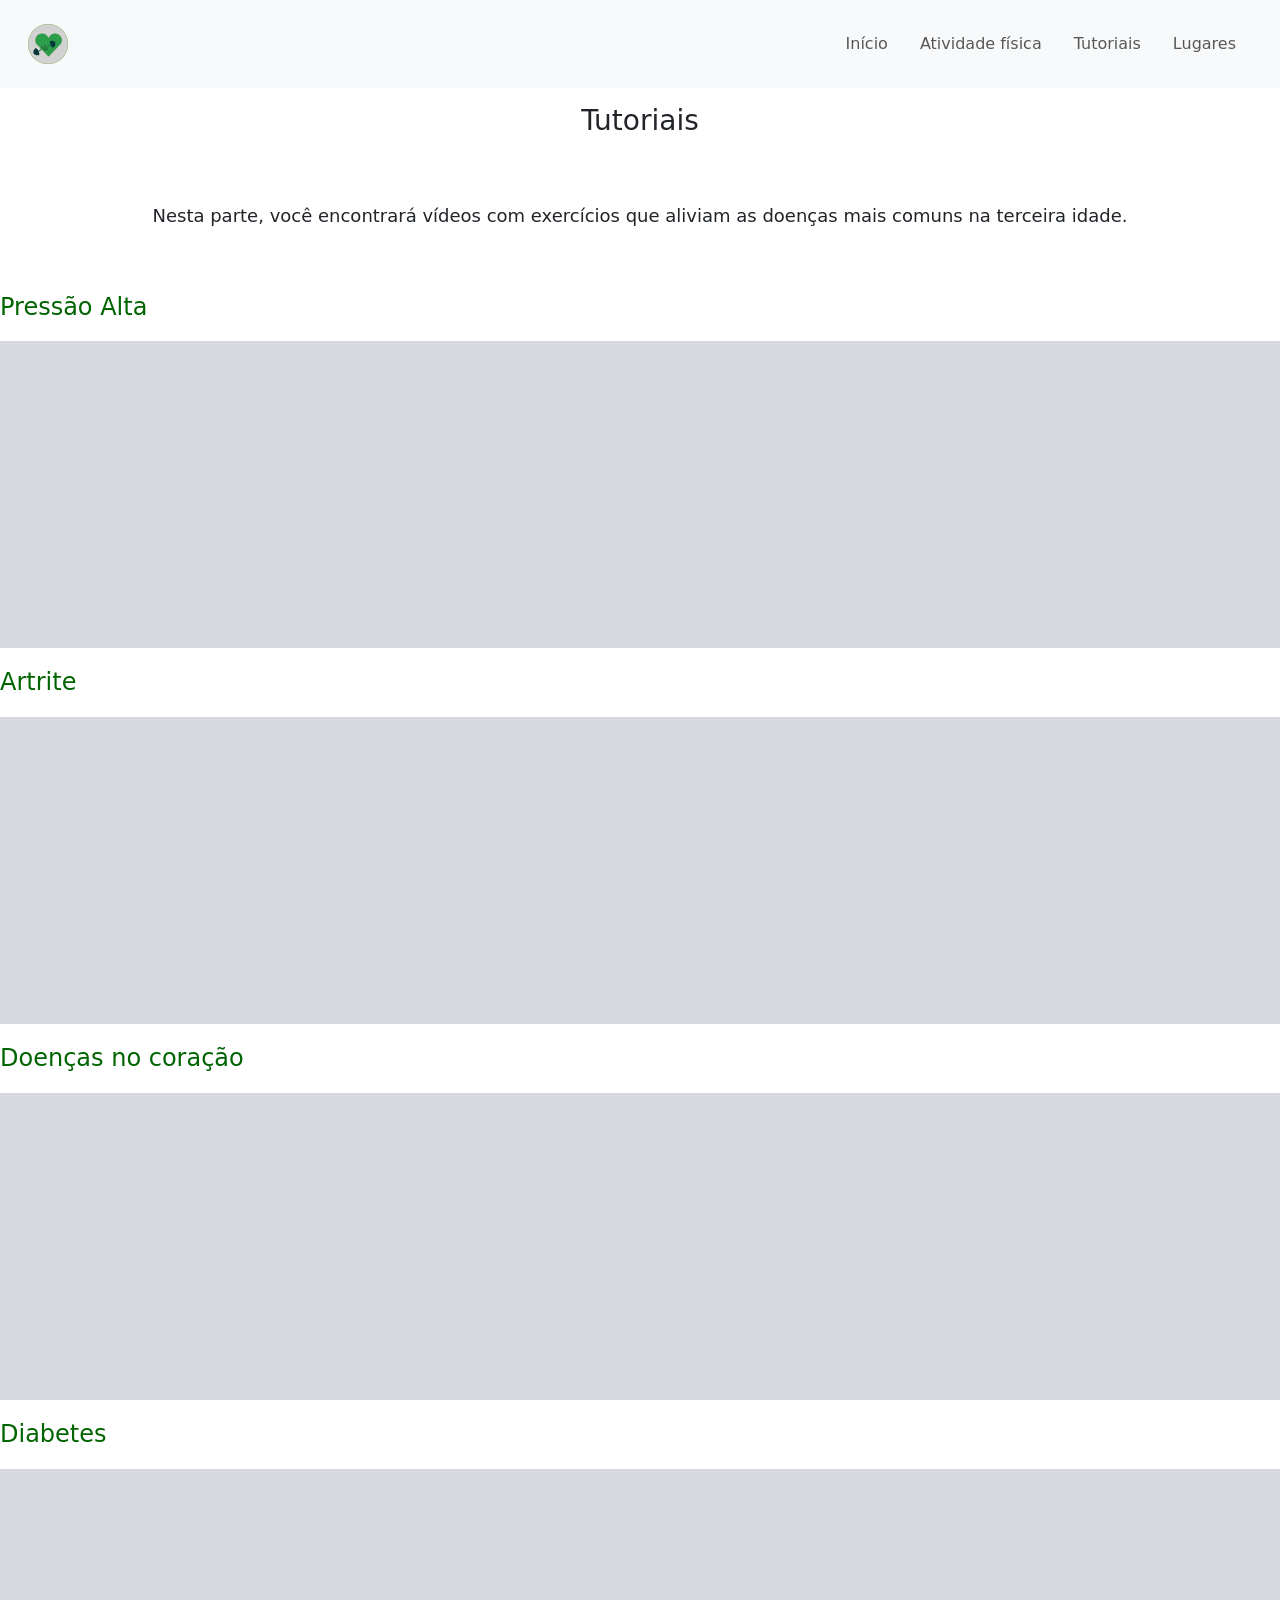
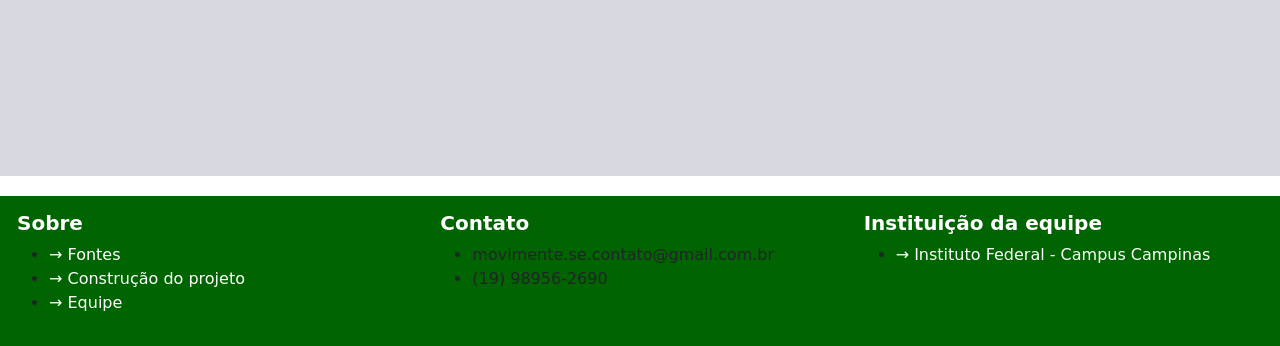
<file: tutoriais.html>
<!DOCTYPE html>
<html lang="en">
<head>
    <meta charset="UTF-8">
    <meta name="viewport" content="width=device-width, initial-scale=1.0">
    <title>Movimente-se </title>
    <link href="https://cdn.jsdelivr.net/npm/bootstrap@5.3.3/dist/css/bootstrap.min.css" rel="stylesheet" integrity="sha384-QWTKZyjpPEjISv5WaRU9OFeRpok6YctnYmDr5pNlyT2bRjXh0JMhjY6hW+ALEwIH" crossorigin="anonymous">
    <script src="https://cdn.jsdelivr.net/npm/bootstrap@5.3.3/dist/js/bootstrap.bundle.min.js" integrity="sha384-YvpcrYf0tY3lHB60NNkmXc5s9fDVZLESaAA55NDzOxhy9GkcIdslK1eN7N6jIeHz" crossorigin="anonymous"></script>
    <link rel="stylesheet" href="base.css">
</head>
<body>
    <!--mudancas: colocar opcao para ouvir,
     colocar textinhos num container/bloco
     imgs na ul's
     ver se consigo colocar v-libras
     link nas imgs, para quando clicarem, mostrar um textinho 
     seguir modelo do site guardioes de vida, melhor p ler
     depois:
     lemrbar de colocar setinha pra voltar sem tds as telas, visivel e boa area de click
     perguntar pro andre como linkar em js, pra nao precisar ter varias paginas
     aprender reaact
     ver com andre se e bom colocar as transicoes da ong
    -->
    

    <!--navbar-->
    <nav class="navbar navbar-expand-lg bg-body-tertiary p-3">
        <div class="container-fluid">
            <!--logo temporaria q sempre aparece-->
            <a href="inicio.html" class="navbar-brand">
                <img src="logo3.png" style="width: 40px; height: 40px;" alt="logo_temporario">
            </a>

            <!--botao hamburger/toggler-->
            <button class="navbar-toggler" type="button" data-bs-toggle="collapse" data-bs-target="#navbarNavAltMarkup" aria-controls="navbarNavAltMarkup" aria-expanded="false" aria-label="Toggle navigation">
                <span class="navbar-toggler-icon"></span>
            </button>

            <div class="collapse navbar-collapse flex-grow-1 text-center" id="navbarNavAltMarkup">
                <ul class="navbar-nav ms-auto flex-nowrap align-items-center">
                    <li class="nav-item">
                        <a href="inicio.html" class="nav-link nav-active m-2 menu-item" aria-current="page">Início</a>
                    </li>

                    <li class="nav-item">
                        <a href="atividade.html" class="nav-link m-2 menu-item">Atividade física</a>
                    </li>

                    <li class="nav-item">
                        <a href="tutoriais.html" class="nav-link m-2 menu-item">Tutoriais</a>
                    </li>

                    <li class="nav-item">
                        <a href="lugares.html" class="nav-link m-2 menu-item">Lugares</a>
                    </li>

                    </div><!--row-->
                
            </div>
    </nav>

    <!--textinho-->
    <h3 class=" m-3 text-center">Tutoriais</h3>

    <p class="textinhos" style="text-align: center;">
        Nesta parte, você encontrará vídeos com exercícios que aliviam as doenças mais comuns na terceira idade.
    </p>


    <!--tentativa scroll netflix-->

    <h4>Pressão Alta</h4>
    <div class="scroll-container">
        <iframe width="440" height="300" src="https://www.youtube.com/embed/LPJ86BzTvko" title="The Most Effective Exercises for High Blood Pressure" frameborder="0" allow="accelerometer; autoplay; clipboard-write; encrypted-media; gyroscope; picture-in-picture; web-share" referrerpolicy="strict-origin-when-cross-origin" allowfullscreen></iframe>
        <iframe width="440" height="300" src="https://www.youtube.com/embed/RtlTt0JNhpI" title="Isometric exercise and blood pressure" frameborder="0" allow="accelerometer; autoplay; clipboard-write; encrypted-media; gyroscope; picture-in-picture; web-share" referrerpolicy="strict-origin-when-cross-origin" allowfullscreen></iframe>
        <iframe width="440" height="300" src="https://www.youtube.com/embed/dbu2bGNZRl4" title="3 Simple Exercises to Help Lower Blood Pressure!" frameborder="0" allow="accelerometer; autoplay; clipboard-write; encrypted-media; gyroscope; picture-in-picture; web-share" referrerpolicy="strict-origin-when-cross-origin" allowfullscreen></iframe>
    </div>

    <h4>Artrite</h4>
    <div class="scroll-container">
        <iframe width="440" height="300" src="https://www.youtube.com/embed/8TSleFg_Etw?list=PLXKNfcIcSzgXx4x8JP-HUb7nvhy5GmijK" title="Tailored stretching: Shoulder exercises (for arthritis and joint pain)" frameborder="0" allow="accelerometer; autoplay; clipboard-write; encrypted-media; gyroscope; picture-in-picture; web-share" referrerpolicy="strict-origin-when-cross-origin" allowfullscreen></iframe>
        <iframe width="440" height="300" src="https://www.youtube.com/embed/nMkxh1Alz2A?list=PLXKNfcIcSzgXx4x8JP-HUb7nvhy5GmijK" title="Tailored stretching: Knee exercises (for arthritis and joint pain)" frameborder="0" allow="accelerometer; autoplay; clipboard-write; encrypted-media; gyroscope; picture-in-picture; web-share" referrerpolicy="strict-origin-when-cross-origin" allowfullscreen></iframe>
        <iframe width="440" height="300" src="https://www.youtube.com/embed/sNxyYCaQbFw?list=PLXKNfcIcSzgXx4x8JP-HUb7nvhy5GmijK" title="Tailored stretching: Finger, hand and wrist exercises (for arthritis and joint pain)" frameborder="0" allow="accelerometer; autoplay; clipboard-write; encrypted-media; gyroscope; picture-in-picture; web-share" referrerpolicy="strict-origin-when-cross-origin" allowfullscreen></iframe>
        <iframe width="440" height="300" src="https://www.youtube.com/embed/fTUKGwC_-WE?list=PLXKNfcIcSzgXx4x8JP-HUb7nvhy5GmijK" title="Tailored stretching: Neck and back exercises (for arthritis and joint pain)" frameborder="0" allow="accelerometer; autoplay; clipboard-write; encrypted-media; gyroscope; picture-in-picture; web-share" referrerpolicy="strict-origin-when-cross-origin" allowfullscreen></iframe>
        <iframe width="440" height="300" src="https://www.youtube.com/embed/XVoaDoOlvZ0?list=PLXKNfcIcSzgXx4x8JP-HUb7nvhy5GmijK" title="Tailored stretching: Elbow and wrist exercises (for arthritis and joint pain)" frameborder="0" allow="accelerometer; autoplay; clipboard-write; encrypted-media; gyroscope; picture-in-picture; web-share" referrerpolicy="strict-origin-when-cross-origin" allowfullscreen></iframe>
        <iframe width="440" height="300" src="https://www.youtube.com/embed/H5K55p01AwM?list=PLXKNfcIcSzgXx4x8JP-HUb7nvhy5GmijK" title="Tailored stretching: Hip exercises (for arthritis and joint pain)" frameborder="0" allow="accelerometer; autoplay; clipboard-write; encrypted-media; gyroscope; picture-in-picture; web-share" referrerpolicy="strict-origin-when-cross-origin" allowfullscreen></iframe>
        <iframe width="440" height="300" src="https://www.youtube.com/embed/LWGGQYPWPX0?list=PLXKNfcIcSzgXx4x8JP-HUb7nvhy5GmijK" title="Tailored stretching: Ankle, foot and toe exercises (for arthritis and joint pain)" frameborder="0" allow="accelerometer; autoplay; clipboard-write; encrypted-media; gyroscope; picture-in-picture; web-share" referrerpolicy="strict-origin-when-cross-origin" allowfullscreen></iframe>
        <iframe width="440" height="300" src="https://www.youtube.com/embed/ccixYgs3vC4?list=PLXKNfcIcSzgXx4x8JP-HUb7nvhy5GmijK" title="Full body stretching: Morning routine (for arthritis and joint pain)" frameborder="0" allow="accelerometer; autoplay; clipboard-write; encrypted-media; gyroscope; picture-in-picture; web-share" referrerpolicy="strict-origin-when-cross-origin" allowfullscreen></iframe>
        <iframe width="440" height="300" src="https://www.youtube.com/embed/a4UjN4JikXM?list=PLXKNfcIcSzgXx4x8JP-HUb7nvhy5GmijK" title="Full body stretching: Daytime routine (for arthritis and joint pain)" frameborder="0" allow="accelerometer; autoplay; clipboard-write; encrypted-media; gyroscope; picture-in-picture; web-share" referrerpolicy="strict-origin-when-cross-origin" allowfullscreen></iframe>
        <iframe width="440" height="300" src="https://www.youtube.com/embed/6lkVNKbUORw?list=PLXKNfcIcSzgXx4x8JP-HUb7nvhy5GmijK" title="Full body stretching: Evening routine (for arthritis and joint pain)" frameborder="0" allow="accelerometer; autoplay; clipboard-write; encrypted-media; gyroscope; picture-in-picture; web-share" referrerpolicy="strict-origin-when-cross-origin" allowfullscreen></iframe>
    </div>

    <h4>Doenças no coração</h4>
    <div class="scroll-container">
        <iframe width="440" height="300" src="https://www.youtube.com/embed/b0q8c-aVOes" title="Exercícios para quem tem problemas no coração" frameborder="0" allow="accelerometer; autoplay; clipboard-write; encrypted-media; gyroscope; picture-in-picture; web-share" referrerpolicy="strict-origin-when-cross-origin" allowfullscreen></iframe>
        <iframe width="440" height="300" src="https://www.youtube.com/embed/Ohm56pv85A0" title="Cardiac Rehabilitation Exercises" frameborder="0" allow="accelerometer; autoplay; clipboard-write; encrypted-media; gyroscope; picture-in-picture; web-share" referrerpolicy="strict-origin-when-cross-origin" allowfullscreen></iframe>
        <iframe width="440" height="300" src="https://www.youtube.com/embed/gNUq_rCtbxQ" title="3 Exercises to Improve Heart Health" frameborder="0" allow="accelerometer; autoplay; clipboard-write; encrypted-media; gyroscope; picture-in-picture; web-share" referrerpolicy="strict-origin-when-cross-origin" allowfullscreen></iframe>
    </div>
 
    <h4>Diabetes</h4>
    <div class="scroll-container">
        <iframe width="440" height="300" src="https://www.youtube.com/embed/AnF8j2MLkH4" title="Exercícios de Força para Controlar a Diabetes - CORPO TODO" frameborder="0" allow="accelerometer; autoplay; clipboard-write; encrypted-media; gyroscope; picture-in-picture; web-share" referrerpolicy="strict-origin-when-cross-origin" allowfullscreen></iframe>
        <iframe width="440" height="300" src="https://www.youtube.com/embed/8BcPHWGQO44" title="Seated Exercises for Older Adults" frameborder="0" allow="accelerometer; autoplay; clipboard-write; encrypted-media; gyroscope; picture-in-picture; web-share" referrerpolicy="strict-origin-when-cross-origin" allowfullscreen></iframe>
        <iframe width="440" height="300" src="https://www.youtube.com/embed/QvYYiWV3Fjs" title="Do This Exercise 15 Seconds A Day To Lower Glucose by 50 points!" frameborder="0" allow="accelerometer; autoplay; clipboard-write; encrypted-media; gyroscope; picture-in-picture; web-share" referrerpolicy="strict-origin-when-cross-origin" allowfullscreen></iframe>
    </div>

    <!--footer-->
    <footer class="letra_maior">
    <div class="row row-cols-md-3 row-cols-2 text_rodape">
        <div class="col">
        <!--col sobre-->
        <h5>Sobre</h5>
        <ul>
            <li> <a class="rodape_link" target="_blank" href="Fontes - Movimente-se.pdf"> &rarr; Fontes</a></li>
            <li> <a class="rodape_link" target="_blank" href="Construção do projeto - textos para feiras.pdf"> &rarr; Construção do projeto </a></li>
            <li> <a class="rodape_link" href="Integrantes_movimente-se.pdf" target="_blank"> &rarr; Equipe </a></li>
        </ul>
        </div><!--col sobre-->

        <!--col contato-->
        <div class="col">
        <h5>Contato</h5>
        <ul>
            <li> movimente.se.contato@gmail.com.br</li>
            <li>(19) 98956-2690</li>
        </ul>
        </div><!--col contato-->

        <!--col instituicao-->
        <div class="col">
        <h5>Instituição da equipe</h5>
        <ul>
            <li> <a href="https://portal.cmp.ifsp.edu.br/" target="_blank" class="rodape_link"> &rarr; Instituto Federal - Campus Campinas </a></li>
        </ul>
        </div>
        
    </div><!--row p/ organizar text-->
    </footer>
</body>

</html>
</file>
<file: inicio.css>
.object{
  object-fit: contain;
}

body{
  background-color: #d8d8e0;
  
}

.formulario{
  background-color: white;
  margin: 15px;
  padding: 10px;
}

.botao_form{
  color: white;
  background-color: rgb(0, 100, 0, 0.9);
  border-radius: 5px;
  text-align: center;
  width: 100%;
  border: none;
  padding: 5px;
  font-family: "Lucida Console", Monaco, monospace;
}

.teste{
  background-color: rgb(216, 216, 224, 0.5);
}

input:hover{
  border: 1px solid darkgreen;
}

textarea:hover{
  border: 1px solid darkgreen;
}

.botao_form:hover{
  background-color:white;
  border: 1px darkgreen solid;
  color: black;
}

label{
  /*font-weight: bold;*/
  font-weight: 600;
}

.textinho{
  margin: 15px;
  padding: 10px;
  line-height: 1.6;
}

h5{
  font-weight: 600;
  color: white;
  /*margin: 10px;*/
}

footer{
  background-color: darkgreen;
  padding-top: 10px;
  padding-bottom: 10px;
}

li{
  color: white;
}

.text_rodape{
  margin: 5px;
}

.col_margin{
  margin: 0px 5px 0px 0px;
}

ul{
  list-style-type: none;
}

.rodape_link{
  text-decoration: none;
  color: white;
}

.rodape_link:hover, active{
  background-color: white;
  color: darkgreen;
  border-radius: 5px;
  padding: 5px;
}

.intro{
  background-color: rgb(255, 255, 255, 0.4);
  margin-top: 30px;
  padding: 35px;
}

.origem{
  margin-top: 30px;
  padding: 35px;
}

h6{
  color: darkgreen;
  line-height: 2.4;
}

h4{
  color: black;
  line-height: 3;
}

.col_titulo{
  justify-content: center;
  text-align: center;
}

.origem_img{
  object-fit: contain;
  max-height: 400px;
}

.letra_maior{
  font-size: 18px;
}

.container {
  position: relative;
  /*width: 50%;*/
  margin-top:20px;
  margin-bottom: 20px;
  border-radius: 5px;
}

.image {
  display: block;
  width: 100%;
  height: auto;
  border-radius: 5px;
}

.overlay {
  position: absolute;
  top: 0;
  bottom: 0;
  left: 0;
  right: 0;
  height: 100%;
  width: 100%;
  opacity: 0;
  transition: .5s ease;
  background-color: rgb(0, 100, 0);
  border-radius: 5px;
}

.container:hover .overlay {
  opacity: 1;
  border-radius: 5px;
}

.text {
  color: white;
  font-size: 20px;
  position: absolute;
  top: 50%;
  left: 50%;
  -webkit-transform: translate(-50%, -50%);
  -ms-transform: translate(-50%, -50%);
  transform: translate(-50%, -50%);
  text-align: center;
}
</file>
<file: base.css>
/*.margin{
    width:85%;
    margin-right:auto;
    margin-left:auto;

}*/
.body{
    margin: 5px;
    padding: 0;
    background-color: #d8d8e0;
    text-align: center;
}

#contentSlide{
    position: absolute;
    left: 0;
    width: 100%;
    height: 250px;
    background-color: aliceblue;
    z-index: 0;
    overflow-x: auto;
    overflow-y: hidden;
    display: flex;
}

#contentSlide #block{
    position: relative;
    top: 30px;
    margin: 0 5px;
    width: 150px;
    height: 200px;
    background-color: orangered;
    display: inline-block;
}

#btn-left{
    position: absolute;
    left: 0;
    padding: 0;
    top: 70px;
    height: 80px;
    width: 50px;
    line-height: 80px;
    text-align: center;
    z-index: 1;
    background-color: aliceblue;
    cursor: pointer;
    user-select: none;
}

#btn-right{
    position: absolute;
    right: 0;
    padding: 0;
    top: 70px;
    height: 80px;
    width: 50px;
    line-height: 80px;
    text-align: center;
    z-index: 1;
    background-color: aliceblue;
    cursor: pointer;
    user-select: none;
}

.body_atividade{
    /*background-color: rgb(143, 188, 143, 0.3);*/
    background-color: #d8d8e0;
}


.mag{
    object-fit:contain;
    border-radius:10%;
}

.alinhar{
    margin: auto;
    float: none;
    justify-content: center;
}

.imglivro{
    background-color:lightseagreen;
    width:50%; 
    height: auto;
    border-radius: 100%;
    margin-left: none;
}

.separacao{
    background-color:lightseagreen;
    height: auto;

}

.movimento{
    background-color:wheat;
}

.textinhos{
    font-size: 18px;
    margin:5%;
}

.supervisao{
    background-color: rgba(247, 242, 143, 0.895);/*deixa 50% opacity*/
}


.iframe{
    height: auto;
    width: 100%;
}

.responsive-iframe{
    position: absolute;
    top:0;
    bottom: 0;
    left: 0;
    right: 0;
    width: 100%;
    height: 100%;
}

.container_video{
    position: relative;
    overflow: hidden;
    width: 100%;
    padding-top: 56.25%;
    margin-bottom: 5%;

}

.lugares_h3{
    text-align: center;
    margin: 10px;
}

.navibar{
    background-color: rgb(143, 188, 143, 0.2);
}

a.botoes:link, a.botoes:visited{
    color: white;
    background-color:rgb(0, 100, 0, 0.8);
    padding: 5px 7px;
    text-decoration: none;
    text-align: center;
    display: inline-block;
    border-radius: 3px;
    width: 100%;
    font-family: Verdana, sans-serif;
}

a.botoes:hover, a.botoes:active{
    background-color:rgb(0, 100, 0, 0.6);
}

th{
    font-size: 120%;
}

tr{
    font-size: 120%;
}

/*luagres para se exercitar:*/
.caixa1{
    background-color:rgb(60, 179, 113, 0.2);
    border-radius: 5px;
    padding: 10px;
    margin: 10px;
}

mark{
    background-color: rgb(0, 100, 0, 0.3);
    border-radius:5px;
}

.teste2{
    width: 100%;
}


.imagem_teste{
    width: 50%;
    height: 200px;
    object-fit: contain;
    border-radius: 10px;
}

.tipos_atividade{
    margin: 25px 0px 10px 0px;
}

h4{
    color: darkgreen;
}

h5{
    font-weight: 600;
    color: white;
    /*margin: 10px;*/
}
  
footer{
    background-color: darkgreen;
    padding-top: 10px;
    padding-bottom: 10px;
}
  
.footer_li{
    color: white;
}
  
.text_rodape{
    margin: 5px;
}
  
.col_margin{
    margin: 0px 5px 0px 0px;
}
  
.footer_ul{
    list-style-type: none;
}
  
.rodape_link{
    text-decoration: none;
    color: white;
}
  
.rodape_link:hover, active{
    background-color: white;
    color: darkgreen;
    border-radius: 5px;
    padding: 5px;
}

div.scroll-container{
    background-color: #d8d8e0;
    overflow: auto;
    white-space: nowrap;
    margin-top: 20px;
    margin-bottom: 20px;
}
  
div.scroll-container iframe{
    padding: 10px;
}
</file>
